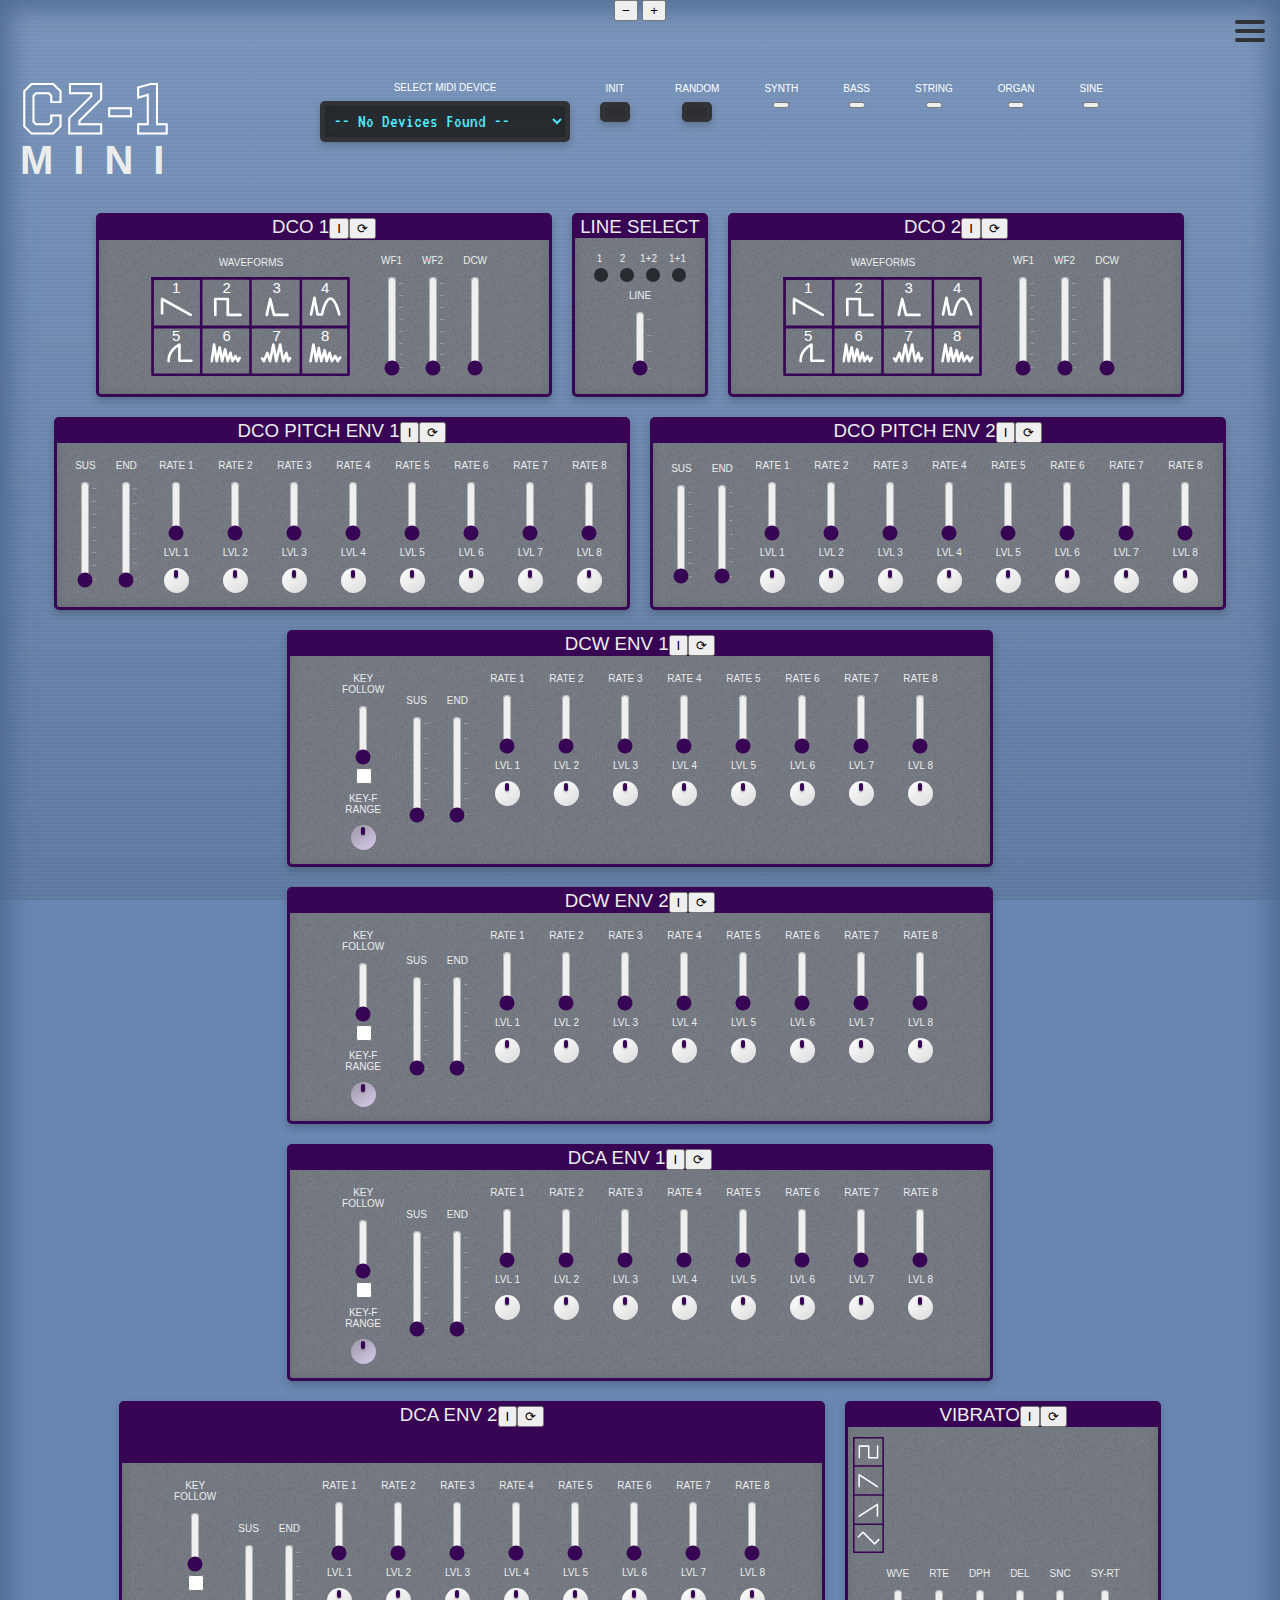
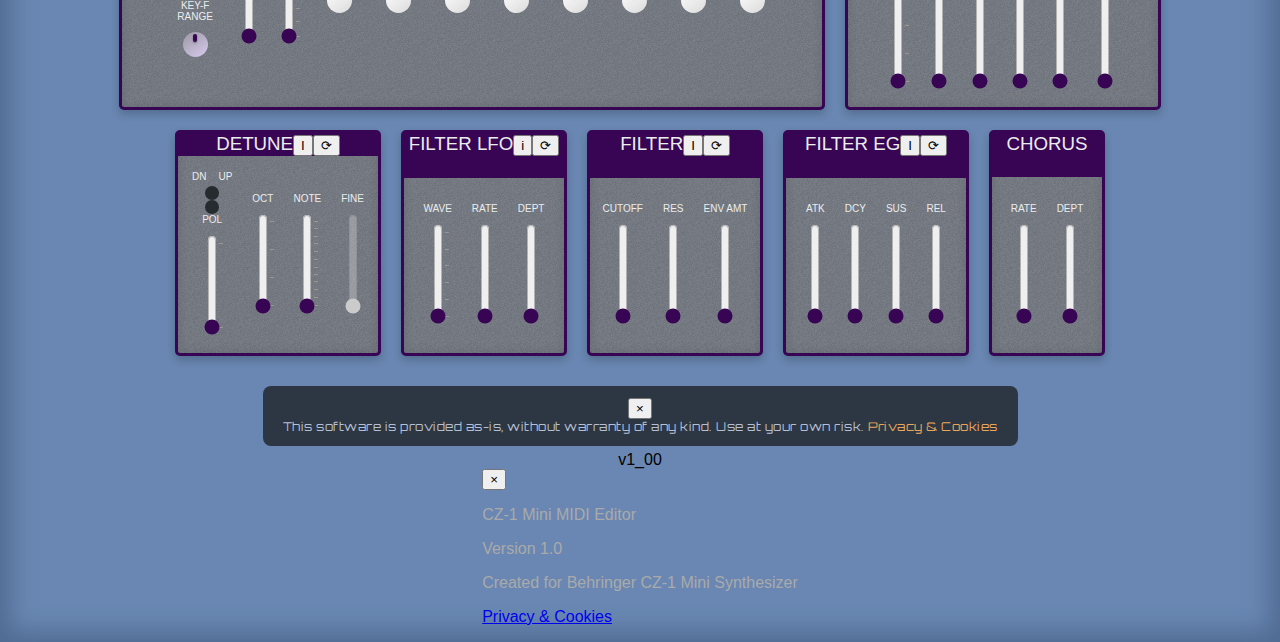
<file: index.html>
<!DOCTYPE html>
<html lang="en">
<head>
    <meta charset="UTF-8">
    <meta name="viewport" content="width=device-width, initial-scale=1.0">
    <title>CZ-1 Mini Editor</title>
    <meta name="description" content="A free online Behringer CZ-1 Mini MIDI Editor. Edit and save your patches with ease via MIDI CC control.">
 
    <link rel="stylesheet" href="style.css">
    <link rel="stylesheet" href="https://fonts.googleapis.com/css2?family=Orbitron&family=VT323&display=swap">
    <link rel="stylesheet" href="https://fonts.googleapis.com/css2?family=Libre+Franklin:ital,wght@0,100..900;1,100..900&family=Tourney:ital,wght@0,100..900;1,100..900&display=swap">
    
    <meta property="og:type" content="website">
    <meta property="og:title" content="CZ-1 Mini MIDI Editor">
    <meta property="og:description" content="Edit your Behringer CZ-1 Mini patches via MIDI in your browser.">

    <link rel="icon" type="image/x-icon" href="favicon/favicon.ico">
    <link rel="apple-touch-icon" href="favicon/apple-touch-icon.png">
    <link rel="icon" type="image/png" sizes="32x32" href="favicon/favicon-32x32.png">
    <link rel="icon" type="image/png" sizes="16x16" href="favicon/favicon-16x16.png">
    <link rel="manifest" href="favicon/site.webmanifest">

    <script src="script.js" defer></script>
</head>
<body>
    <div class="zoom-controls" id="zoom-controls">
        <button class="zoom-btn" id="zoom-out-btn" aria-label="Zoom out" title="Zoom Out">−</button>
        <button class="zoom-btn" id="zoom-in-btn" aria-label="Zoom in" title="Zoom In">+</button>
    </div>
    
    <div class="hamburger-menu" id="hamburger-menu">
        <div class="bar"></div>
        <div class="bar"></div>
        <div class="bar"></div>
    </div>
    
    <nav class="side-nav" id="side-nav">
        <a href="#" class="close-btn" id="close-btn">&times;</a>
        <a href="#" id="about-btn" class="HambText">CZ-1 MINI EDITOR</a>
        <img src="media/CZMini_cutout.svg" alt="CZ-1 Mini Synth Image" class="wavs-diagram">
        
        <div class="accordion-item">
            <button class="accordion-header">GUIDE</button>
            <div class="accordion-content">
                <p class="guideNote"><a class="guideNote" href="https://www.youtube.com/watch?v=BY4VxUiM_XU" target="_blank">- Video overview here -</a></p>
                <p class="guideNote">Connect your CZ-1 Mini via USB. Enable your browser for MIDI access (Safari not supported). If no midi-enable pop-up is present, click to the right of the URL bar and enable MIDI access.</p>
                <p class="guideNote">Your device should show up in the Select MIDI device screen.</p>
                <p class="guideNote">You can now use the sliders to edit your patch via MIDI CC.</p>
                <p class="guideNote">Still not working? Try closing and reopening your browser. Happy editing!</p>
                <!-- <p class="guideNote">Happy editing!</p> -->
            </div>
        </div>

        <div class="accordion-item">
            <button class="accordion-header">OTHER EDITORS</button>
            <div class="accordion-content">
                    <a class="linkText" href="https://www.behringer-jt4000m-editor.co.uk/">JT4000M MICRO EDITOR</a>
                    <a class="linkText" href="https://www.behringer-ub1-micro-editor.co.uk/">UB-1 MICRO EDITOR</a>
                    <!-- <a class="linkText" target="_blank" href="https://www.behringer-cz1-editor.co.uk/">CZ-1 MINI (coming soon)</a> -->
                    <a class="linkText" href="https://gary909.github.io/JT-Midi-Editor/">JT MINI</a>
                    <!-- <a class="linkText" href="javascript:void(0)">PRO VS MINI (coming soon)</a> -->
            </div>
        </div>

        <div class="accordion-item">
            <button class="accordion-header">DOWNLOAD</button>
            <div class="accordion-content">
                <a class="linkText" href="javascript:void(0)">COMING SOON</a>

            </div>
        </div>

        <div class="accordion-item">
            <button class="accordion-header">CZ-1 MINI MANUAL</button>
            <div class="accordion-content">
                <a class="linkText" target="_blank" href="https://cdn.mediavalet.com/aunsw/musictribe/wCFBVrCJH0ublXYlYcdJyw/5rRJUjIs5EO85S0pyYRQDw/Original/Manual_BE_0718-ACK_CZ-1-MINI_WW.pdf">LINK TO PDF MANUAL</a>
            </div>
        </div>

        <div class="nav-note">
            <p class="nav-note"><b>NOTE</b>: This is a community-created MIDI editor for the Behringer CZ-1 Mini. Use at your own risk. <a href="privacy.html">This software is provided as-is, without warranty of any kind.</a></p>
        </div>
    </nav>

    <div id="main-header">
        <div id="header-block">
            <h1>CZ-1</h1>
            <h2>MINI</h2>
        </div>
        
        <div id="midi-status">
            <label class="outerLabel" for="midi-output-select">SELECT MIDI DEVICE</label>
            <select id="midi-output-select">
                <option value="">-- No Devices Found --</option>
            </select>
            <span id="midi-device-status-text"></span>
        </div>

        <div id="patch-controls">
            <div class="patch-button-group">
                <label class="outerLabel" for="init-patch-button">INIT</label>
                <button title="initialize the basic patch" id="init-patch-button"></button>
            </div>
            <div class="patch-button-group">
                <label class="outerLabel" for="random-patch-button">RANDOM</label>
                <button title="create a random patch" id="random-patch-button"></button>
            </div>
            <div class="patch-button-group">
                <label class="outerLabel" for="preset-patch-button">SYNTH</label>
                <button title="load synth preset" id="preset-patch-button"></button>
            </div>
            <div class="patch-button-group">
                <label class="outerLabel" for="bass-patch-button">BASS</label>
                <button title="load bass preset" id="bass-patch-button"></button>
            </div>
            <div class="patch-button-group">
                <label class="outerLabel" for="string-patch-button">STRING</label>
                <button title="load string preset" id="string-patch-button"></button>
            </div>
            <div class="patch-button-group">
                <label class="outerLabel" for="organ-patch-button">ORGAN</label>
                <button title="load organ preset" id="organ-patch-button"></button>
            </div>
            <div class="patch-button-group">
                <label class="outerLabel" for="sine-patch-button">SINE</label>
                <button title="load sine preset" id="sine-patch-button"></button>
            </div>
        </div>
        <div id="preset-name-display"></div>

        <div id="header-spacer"></div>
    </div>
    <!-- *******************************Start of Controls Here*************************** -->
    <div id="controls">
        
        <!-- Lines SVG Left -->
        <div class="lines-graphic-left">
            <img src="media/cz_Lines_duo.svg" alt="Lines Diagram" class="lines-diagram-left">
        </div>

        <!-- DCO 1 -->
        <div class="control-box vertical-sliders noisy dco1-max-width">
            <h3 id="dco1-heading" title="The DCO (Digitally Controlled Oscillator): 
Is the primary source of sound generation for the CZ-1 MINI. 
While it technically outputs a basic sine wave, it can recall 
standard and coded waveforms from memory to serve as the 
foundation for a sound">DCO 1<button class="box-init-btn" data-box="dco1" title="Init DCO 1">I</button><button class="box-random-btn" data-box="dco1" title="Randomise DCO 1">&#x27F3;</button></h3>
            <div class="waveform-display">
                <span class="waveform-label">WAVEFORMS</span>
                <img src="media/waveforms.svg" alt="Waveforms" class="waveform-grid">
                <div class="waveform-indicators">
                    <div class="waveform-indicator wf-dco1" data-waveform="0"></div>
                    <div class="waveform-indicator wf-dco2" data-waveform="0"></div>
                </div>
            </div>
            <div class="parameter-row" title="Selects the waveforms used by the DCO">
                <label for="dco1-wf1">WF1</label>
                <input type="range" id="dco1-wf1" min="0" max="127" value="0" list="dco1-wf1-list">
                <datalist id="dco1-wf1-list">
                    <option value="0" label="Sawtooth"></option>
                    <option value="19" label="Square"></option>
                    <option value="37" label="Pulse"></option>
                    <option value="55" label="DoubleSine"></option>
                    <option value="73" label="Saw-Pulse"></option>
                    <option value="91" label="Resonance I"></option>
                    <option value="109" label="Resonance II"></option>
                    <option value="127" label="Resonance III"></option>
                </datalist>
            </div>
            <div class="parameter-row" title="Selects the waveforms used by the DCO">
                <label for="dco2-wf2">WF2</label>
                <input type="range" id="dco2-wf2" min="0" max="127" value="0" list="dco2-wf2-list">
                <datalist id="dco2-wf2-list">
                    <option value="0" label="Sawtooth"></option>
                    <option value="19" label="Square"></option>
                    <option value="37" label="Pulse"></option>
                    <option value="55" label="DoubleSine"></option>
                    <option value="73" label="Saw-Pulse"></option>
                    <option value="91" label="Resonance I"></option>
                    <option value="109" label="Resonance II"></option>
                    <option value="127" label="Resonance III"></option>
                </datalist>
            </div>
            <div class="parameter-row" title="Adjusts the harmonic content 
produced by the DCO waveshape">
                <label for="dco1-dcw">DCW</label>
                <input type="range" id="dco1-dcw" min="0" max="127" value="0">
            </div>
        </div>

        <!-- LINE SELECT -->
        <div class="control-box vertical-sliders noisy">
            <h3 title="This is where you choose which DCO to use:
Line 1: DCO 1 active
Line 2: DCO 2 active
Line 1+2: both DCOs active (Detune available)
Line 1+1: DCO 1 is doubled (Detune available)">LINE SELECT</h3>
            <div class="parameter-row">
                <div class="circle-labels">
                    <span>1</span>
                    <span>2</span>
                    <span>1+2</span>
                    <span>1+1</span>
                </div>
                <div class="line-indicator-circles">
                    <div class="circle" data-value="0"></div>
                    <div class="circle" data-value="42"></div>
                    <div class="circle" data-value="85"></div>
                    <div class="circle" data-value="127"></div>
                </div>
                <label for="line-select">LINE</label>
                <input type="range" id="line-select" min="0" max="127" value="0" list="line-select-list" title="This is where you choose which DCO to use:
Line 1: DCO 1 active
Line 2: DCO 2 active
Line 1+2: both DCOs active (Detune available)
Line 1+1: DCO 1 is doubled (Detune available)">
                <datalist id="line-select-list">
                    <option value="0" label="1">"1"</option>
                    <option value="43" label="2">2</option>
                    <option value="85" label="1+2">1+2</option>
                    <option value="127" label="1+1">1+1</option>
                </datalist>
            </div>
        </div>

        <!-- PITCH LEVEL -->
        <!-- <div class="control-box vertical-sliders noisy">
            <h3>PITCH LEVEL</h3>
            <div class="parameter-row" title="Pitch End Point">
                <label for="pitch-end-point">END</label>
                <input type="range" id="pitch-end-point" min="0" max="127" value="0" list="pitch-end-point-list">
                <datalist id="pitch-end-point-list">
                    <option value="0" label="2"></option>
                    <option value="22" label="3"></option>
                    <option value="43" label="4"></option>
                    <option value="64" label="5"></option>
                    <option value="85" label="6"></option>
                    <option value="106" label="7"></option>
                    <option value="127" label="8"></option>
                </datalist>
            </div>
        </div> -->

        <!-- DCO 2 -->
        <div class="control-box vertical-sliders noisy dco2-max-width">
            <h3 id="dco2-heading" title="DCO 2: 
DCO 2 has a ring mod and noise available (but not 
via this editor as the midi info is not supplied 
by Behringer): To use it, on the synth, click 'DCO 2', 
scroll to 'MOD'  and choose between 'off', 'ring' 
or 'noise'">DCO 2<button class="box-init-btn" data-box="dco2" title="Init DCO 2">I</button><button class="box-random-btn" data-box="dco2" title="Randomise DCO 2">&#x27F3;</button></h3>
            <div class="waveform-display">
                <span class="waveform-label">WAVEFORMS</span>
                <img src="media/waveforms.svg" alt="Waveforms" class="waveform-grid">
                <div class="waveform-indicators">
                    <div class="waveform-indicator wf-dco3" data-waveform="0"></div>
                    <div class="waveform-indicator wf-dco4" data-waveform="0"></div>
                </div>
            </div>
            <div class="parameter-row" title="Selects the waveforms used by the DCO">
                <label for="dco1-wf1-lineoffset">WF1</label>
                <input type="range" id="dco1-wf1-lineoffset" min="0" max="127" value="0" list="dco1-wf1-lineoffset-list">
                <datalist id="dco1-wf1-lineoffset-list">
                    <option value="0" label="Sawtooth"></option>
                    <option value="19" label="Square"></option>
                    <option value="37" label="Pulse"></option>
                    <option value="55" label="DoubleSine"></option>
                    <option value="73" label="Saw-Pulse"></option>
                    <option value="91" label="Resonance I"></option>
                    <option value="109" label="Resonance II"></option>
                    <option value="127" label="Resonance III"></option>
                </datalist>
            </div>
            <div class="parameter-row" title="Selects the waveforms used by the DCO">
                <label for="dco1-wf2-lineoffset">WF2</label>
                <input type="range" id="dco1-wf2-lineoffset" min="0" max="127" value="0" list="dco1-wf2-lineoffset-list">
                <datalist id="dco1-wf2-lineoffset-list">
                    <option value="0" label="Sawtooth"></option>
                    <option value="19" label="Square"></option>
                    <option value="37" label="Pulse"></option>
                    <option value="55" label="DoubleSine"></option>
                    <option value="73" label="Saw-Pulse"></option>
                    <option value="91" label="Resonance I"></option>
                    <option value="109" label="Resonance II"></option>
                    <option value="127" label="Resonance III"></option>
                </datalist>
            </div>
            <div class="parameter-row" title="Adjusts the harmonic content 
produced by the DCO waveshape">
                <label for="dco1-dcw-lineoffset">DCW</label>
                <input type="range" id="dco1-dcw-lineoffset" min="0" max="127" value="0">
            </div>
        </div>

        <!-- Lines SVG Right -->
        <div class="lines-graphic-right">
            <img src="media/cz_Lines_duo.svg" alt="Lines Diagram" class="lines-diagram-right">
        </div>
        
        <!-- PITCH RATE -->
        <div class="control-box vertical-sliders noisy pitch-rate-small">
            <h3 id="pitch-env1-heading" title="DCO (Pitch): 
Affects the pitch of the note. A value of 0 is 
the stable original pitch, while higher values 
cause the note to glide to progressively higher 
pitches. A maximum value of 99 provides a 
6-octave modulation range.">DCO PITCH ENV 1<button class="box-init-btn" data-box="pitch-env1" title="Init DCO Pitch Env 1">I</button><button class="box-random-btn" data-box="pitch-env1" title="Randomise DCO Pitch Env 1">&#x27F3;</button></h3>
            <div class="parameter-row" title="DCO Pitch Sustain Point:
Sets the sustain point 
of the envelope.">
                <label for="pitch-sustain-point">SUS</label>
                <input type="range" id="pitch-sustain-point" min="0" max="127" value="0" list="pitch-sustain-point-list">
                <datalist id="pitch-sustain-point-list">
                    <option value="0" label="0"></option>
                    <option value="19" label="1"></option>
                    <option value="37" label="2"></option>
                    <option value="55" label="3"></option>
                    <option value="73" label="4"></option>
                    <option value="91" label="5"></option>
                    <option value="109" label="6"></option>
                    <option value="127" label="7"></option>
                </datalist>
            </div>
                        <div class="parameter-row" title="DCO Pitch End Point:
Sets the end or release stage 
of the envelope (determining 
the final behavior of the sound 
after the key is released)">
                <label for="pitch-end-point">END</label>
                <input type="range" id="pitch-end-point" min="0" max="127" value="0" list="pitch-end-point-list">
                <datalist id="pitch-end-point-list">
                    <option value="0" label="2"></option>
                    <option value="22" label="3"></option>
                    <option value="43" label="4"></option>
                    <option value="64" label="5"></option>
                    <option value="85" label="6"></option>
                    <option value="106" label="7"></option>
                    <option value="127" label="8"></option>
                </datalist>
            </div>
            <div class="parameter-column">
                <div class="parameter-row" title="Pitch Rate 1:
Determines the transition speed (slope) between one stage 
and the next in the envelope. A higher value results in a
faster transition, while a lower value creates a slower, 
more gradual change in pitch.">
                    <label for="pitch-rate-1">RATE 1<span class="pitch1-sustain-indicator" data-rate="1"></span></label>
                    <input type="range" id="pitch-rate-1" min="0" max="127" value="0" class="pitch-rate-slider">
                </div>
                <div class="parameter-row pot-control" title="Pitch Level 1:
The Pitch Level (LV) applied to the DCO determines the destination frequency 
for an envelope stage, where a value of 0 maintains the note's original stable 
pitch while higher values (up to 99) glide the pitch upward within a 6-octave 
modulation range">
                    <label for="pitch-level-1">LVL 1</label>
                    <div class="pot-wrapper">
                        <input type="range" id="pitch-level-1" min="0" max="127" value="0" class="pitch-rate-slider">
                        <div class="pot-knob">
                            <div class="pot-indicator"></div>
                        </div>
                        <!-- <div class="pot-value">0</div> -->
                    </div>
                </div>
            </div>
            <div class="parameter-column">
                <div class="parameter-row" title="Pitch Rate 2:
Determines the transition speed (slope) between one stage 
and the next in the envelope. A higher value results in a
faster transition, while a lower value creates a slower, 
more gradual change in pitch.">
                    <label for="pitch-rate-2">RATE 2<span class="pitch1-sustain-indicator" data-rate="2"></span><span class="pitch1-end-indicator" data-rate="2"></span></label>
                    <input type="range" id="pitch-rate-2" min="0" max="127" value="0" class="pitch-rate-slider">
                </div>
                <div class="parameter-row pot-control" title="Pitch Level 2:
The Pitch Level (LV) applied to the DCO determines the destination frequency 
for an envelope stage, where a value of 0 maintains the note's original stable 
pitch while higher values (up to 99) glide the pitch upward within a 6-octave 
modulation range">
                    <label for="pitch-level-2">LVL 2</label>
                    <div class="pot-wrapper">
                        <input type="range" id="pitch-level-2" min="0" max="127" value="0" class="pitch-rate-slider">
                        <div class="pot-knob">
                            <div class="pot-indicator"></div>
                        </div>
                        <!-- <div class="pot-value">0</div> -->
                    </div>
                </div>
            </div>
            <div class="parameter-column">
                <div class="parameter-row" title="Pitch Rate 3:
Determines the transition speed (slope) between one stage 
and the next in the envelope. A higher value results in a
faster transition, while a lower value creates a slower, 
more gradual change in pitch.">
                    <label for="pitch-rate-3">RATE 3<span class="pitch1-sustain-indicator" data-rate="3"></span><span class="pitch1-end-indicator" data-rate="3"></span></label>
                    <input type="range" id="pitch-rate-3" min="0" max="127" value="0" class="pitch-rate-slider">
                </div>
                <div class="parameter-row pot-control" title="Pitch Level 3:
The Pitch Level (LV) applied to the DCO determines the destination frequency 
for an envelope stage, where a value of 0 maintains the note's original stable 
pitch while higher values (up to 99) glide the pitch upward within a 6-octave 
modulation range">
                    <label for="pitch-level-3">LVL 3</label>
                    <div class="pot-wrapper">
                        <input type="range" id="pitch-level-3" min="0" max="127" value="0" class="pitch-rate-slider">
                        <div class="pot-knob">
                            <div class="pot-indicator"></div>
                        </div>
                        <!-- <div class="pot-value">0</div> -->
                    </div>
                </div>
            </div>
            <div class="parameter-column">
                <div class="parameter-row" title="Pitch Rate 4:
Determines the transition speed (slope) between one stage 
and the next in the envelope. A higher value results in a
faster transition, while a lower value creates a slower, 
more gradual change in pitch.">
                    <label for="pitch-rate-4">RATE 4<span class="pitch1-sustain-indicator" data-rate="4"></span><span class="pitch1-end-indicator" data-rate="4"></span></label>
                    <input type="range" id="pitch-rate-4" min="0" max="127" value="0" class="pitch-rate-slider">
                </div>
                <div class="parameter-row pot-control" title="Pitch Level 4:
The Pitch Level (LV) applied to the DCO determines the destination frequency 
for an envelope stage, where a value of 0 maintains the note's original stable 
pitch while higher values (up to 99) glide the pitch upward within a 6-octave 
modulation range">
                    <label for="pitch-level-4">LVL 4</label>
                    <div class="pot-wrapper">
                        <input type="range" id="pitch-level-4" min="0" max="127" value="0" class="pitch-rate-slider">
                        <div class="pot-knob">
                            <div class="pot-indicator"></div>
                        </div>
                        <!-- <div class="pot-value">0</div> -->
                    </div>
                </div>
            </div>
            <div class="parameter-column">
                <div class="parameter-row" title="Pitch Rate 5:
Determines the transition speed (slope) between one stage 
and the next in the envelope. A higher value results in a
faster transition, while a lower value creates a slower, 
more gradual change in pitch.">
                    <label for="pitch-rate-5">RATE 5<span class="pitch1-sustain-indicator" data-rate="5"></span><span class="pitch1-end-indicator" data-rate="5"></span></label>
                    <input type="range" id="pitch-rate-5" min="0" max="127" value="0" class="pitch-rate-slider">
                </div>
                <div class="parameter-row pot-control" title="Pitch Level 5:
The Pitch Level (LV) applied to the DCO determines the destination frequency 
for an envelope stage, where a value of 0 maintains the note's original stable 
pitch while higher values (up to 99) glide the pitch upward within a 6-octave 
modulation range">
                    <label for="pitch-level-5">LVL 5</label>
                    <div class="pot-wrapper">
                        <input type="range" id="pitch-level-5" min="0" max="127" value="0" class="pitch-rate-slider">
                        <div class="pot-knob">
                            <div class="pot-indicator"></div>
                        </div>
                        <!-- <div class="pot-value">0</div> -->
                    </div>
                </div>
            </div>
            <div class="parameter-column">
                <div class="parameter-row" title="Pitch Rate 6:
Determines the transition speed (slope) between one stage 
and the next in the envelope. A higher value results in a
faster transition, while a lower value creates a slower, 
more gradual change in pitch.">
                    <label for="pitch-rate-6">RATE 6<span class="pitch1-sustain-indicator" data-rate="6"></span><span class="pitch1-end-indicator" data-rate="6"></span></label>
                    <input type="range" id="pitch-rate-6" min="0" max="127" value="0" class="pitch-rate-slider">
                </div>
                <div class="parameter-row pot-control" title="Pitch Level 6:
The Pitch Level (LV) applied to the DCO determines the destination frequency 
for an envelope stage, where a value of 0 maintains the note's original stable 
pitch while higher values (up to 99) glide the pitch upward within a 6-octave 
modulation range">
                    <label for="pitch-level-6">LVL 6</label>
                    <div class="pot-wrapper">
                        <input type="range" id="pitch-level-6" min="0" max="127" value="0" class="pitch-rate-slider">
                        <div class="pot-knob">
                            <div class="pot-indicator"></div>
                        </div>
                        <!-- <div class="pot-value">0</div> -->
                    </div>
                </div>
            </div>
            <div class="parameter-column">
                <div class="parameter-row" title="Pitch Rate 7:
Determines the transition speed (slope) between one stage 
and the next in the envelope. A higher value results in a
faster transition, while a lower value creates a slower, 
more gradual change in pitch.">
                    <label for="pitch-rate-7">RATE 7<span class="pitch1-sustain-indicator" data-rate="7"></span><span class="pitch1-end-indicator" data-rate="7"></span></label>
                    <input type="range" id="pitch-rate-7" min="0" max="127" value="0" class="pitch-rate-slider">
                </div>
                <div class="parameter-row pot-control" title="Pitch Level 7:
The Pitch Level (LV) applied to the DCO determines the destination frequency 
for an envelope stage, where a value of 0 maintains the note's original stable 
pitch while higher values (up to 99) glide the pitch upward within a 6-octave 
modulation range">
                    <label for="pitch-level-7">LVL 7</label>
                    <div class="pot-wrapper">
                        <input type="range" id="pitch-level-7" min="0" max="127" value="0" class="pitch-rate-slider">
                        <div class="pot-knob">
                            <div class="pot-indicator"></div>
                        </div>
                        <!-- <div class="pot-value">0</div> -->
                    </div>
                </div>
            </div>
            <div class="parameter-column">
                <div class="parameter-row" title="Pitch Rate 8:
Determines the transition speed (slope) between one stage 
and the next in the envelope. A higher value results in a
faster transition, while a lower value creates a slower, 
more gradual change in pitch.">
                    <label for="pitch-rate-8">RATE 8<span class="pitch1-end-indicator" data-rate="8"></span></label>
                    <input type="range" id="pitch-rate-8" min="0" max="127" value="0" class="pitch-rate-slider">
                </div>
                <div class="parameter-row pot-control" title="Pitch Level 8:
The Pitch Level (LV) applied to the DCO determines the destination frequency 
for an envelope stage, where a value of 0 maintains the note's original stable 
pitch while higher values (up to 99) glide the pitch upward within a 6-octave 
modulation range">
                    <label for="pitch-level-8">LVL 8</label>
                    <div class="pot-wrapper">
                        <input type="range" id="pitch-level-8" min="0" max="127" value="0" class="pitch-rate-slider">
                        <div class="pot-knob">
                            <div class="pot-indicator"></div>
                        </div>
                        <!-- <div class="pot-value">0</div> -->
                    </div>
                </div>
            </div>
        </div>

        <!-- PITCH ENV 2 -->
        <div class="control-box vertical-sliders noisy pitch-rate-small">
            <h3 id="pitch-env2-heading" title="DCO (Pitch): 
Affects the pitch of the note. A value of 0 
is the stable original pitch, while higher 
values cause the note to glide to 
progressively higher pitches. A maximum 
value of 99 provides a 6-octave 
modulation range.">DCO PITCH ENV 2<button class="box-init-btn" data-box="pitch-env2" title="Init Pitch Env 2">I</button><button class="box-random-btn" data-box="pitch-env2" title="Randomise Pitch Env 2">&#x27F3;</button></h3>
            <div class="parameter-row" title="DCO Pitch Sustain Point:
Sets the sustain point
 of the envelope.">
                <label for="pitch2-sustain-point">SUS</label>
                <input type="range" id="pitch2-sustain-point" min="0" max="127" value="0" list="pitch2-sustain-point-list">
                <datalist id="pitch2-sustain-point-list">
                    <option value="0" label="0"></option>
                    <option value="19" label="1"></option>
                    <option value="37" label="2"></option>
                    <option value="55" label="3"></option>
                    <option value="73" label="4"></option>
                    <option value="91" label="5"></option>
                    <option value="109" label="6"></option>
                    <option value="127" label="7"></option>
                </datalist>
            </div>
            <div class="parameter-row" title="DCO Pitch End Point:
Sets the end or release stage
of the envelope (determining 
the final behavior of the sound 
after the key is released)">
                <label for="pitch2-end-point">END</label>
                <input type="range" id="pitch2-end-point" min="0" max="127" value="0" list="pitch2-end-point-list">
                <datalist id="pitch2-end-point-list">
                    <option value="0" label="2"></option>
                    <option value="22" label="3"></option>
                    <option value="43" label="4"></option>
                    <option value="64" label="5"></option>
                    <option value="85" label="6"></option>
                    <option value="106" label="7"></option>
                    <option value="127" label="8"></option>
                </datalist>
            </div>
            <div class="parameter-column">
                <div class="parameter-row" title="Pitch 2 Rate 1:
Determines the transition speed (slope) between one stage 
and the next in the envelope. A higher value results in a
faster transition, while a lower value creates a slower, 
more gradual change in pitch.">
                    <label for="pitch2-rate-1">RATE 1<span class="pitch2-sustain-indicator" data-rate="1"></span></label>
                    <input type="range" id="pitch2-rate-1" min="0" max="127" value="0" class="pitch-rate-slider">
                </div>
                <div class="parameter-row pot-control" title="Pitch 2 Level 1:
The Pitch Level (LV) applied to the DCO determines the destination frequency 
for an envelope stage, where a value of 0 maintains the note's original stable 
pitch while higher values (up to 99) glide the pitch upward within a 6-octave 
modulation range">
                    <label for="pitch2-level-1">LVL 1</label>
                    <div class="pot-wrapper">
                        <input type="range" id="pitch2-level-1" min="0" max="127" value="0" class="pitch-rate-slider">
                        <div class="pot-knob">
                            <div class="pot-indicator"></div>
                        </div>
                    </div>
                </div>
            </div>
            <div class="parameter-column">
                <div class="parameter-row" title="Pitch 2 Rate 2:
Determines the transition speed (slope) between one stage 
and the next in the envelope. A higher value results in a
faster transition, while a lower value creates a slower, 
more gradual change in pitch.">
                    <label for="pitch2-rate-2">RATE 2<span class="pitch2-sustain-indicator" data-rate="2"></span><span class="pitch2-end-indicator" data-rate="2"></span></label>
                    <input type="range" id="pitch2-rate-2" min="0" max="127" value="0" class="pitch-rate-slider">
                </div>
                <div class="parameter-row pot-control" title="Pitch 2 Level 2:
The Pitch Level (LV) applied to the DCO determines the destination frequency 
for an envelope stage, where a value of 0 maintains the note's original stable 
pitch while higher values (up to 99) glide the pitch upward within a 6-octave 
modulation range">
                    <label for="pitch2-level-2">LVL 2</label>
                        <div class="pot-wrapper">
                            <input type="range" id="pitch2-level-2" min="0" max="127" value="0" class="pitch-rate-slider">
                            <div class="pot-knob">
                                <div class="pot-indicator"></div>
                            </div>
                    </div>
                </div>
            </div>
            <div class="parameter-column">
                <div class="parameter-row" title="Pitch 2 Rate 3:
Determines the transition speed (slope) between one stage 
and the next in the envelope. A higher value results in a
faster transition, while a lower value creates a slower, 
more gradual change in pitch.">
                    <label for="pitch2-rate-3">RATE 3<span class="pitch2-sustain-indicator" data-rate="3"></span><span class="pitch2-end-indicator" data-rate="3"></span></label>
                    <input type="range" id="pitch2-rate-3" min="0" max="127" value="0" class="pitch-rate-slider">
                </div>
                <div class="parameter-row pot-control" title="Pitch 2 Level 3:
The Pitch Level (LV) applied to the DCO determines the destination frequency 
for an envelope stage, where a value of 0 maintains the note's original stable 
pitch while higher values (up to 99) glide the pitch upward within a 6-octave 
modulation range">
                    <label for="pitch2-level-3">LVL 3</label>
                    <div class="pot-wrapper">
                        <input type="range" id="pitch2-level-3" min="0" max="127" value="0" class="pitch-rate-slider">
                        <div class="pot-knob">
                            <div class="pot-indicator"></div>
                        </div>
                    </div>
                </div>
            </div>
            <div class="parameter-column">
                <div class="parameter-row" title="Pitch 2 Rate 4:
Determines the transition speed (slope) between one stage 
and the next in the envelope. A higher value results in a
faster transition, while a lower value creates a slower, 
more gradual change in pitch.">
                    <label for="pitch2-rate-4">RATE 4<span class="pitch2-sustain-indicator" data-rate="4"></span><span class="pitch2-end-indicator" data-rate="4"></span></label>
                    <input type="range" id="pitch2-rate-4" min="0" max="127" value="0" class="pitch-rate-slider">
                </div>
                <div class="parameter-row pot-control" title="Pitch 2 Level 4:
The Pitch Level (LV) applied to the DCO determines the destination frequency 
for an envelope stage, where a value of 0 maintains the note's original stable 
pitch while higher values (up to 99) glide the pitch upward within a 6-octave 
modulation range">
                    <label for="pitch2-level-4">LVL 4</label>
                    <div class="pot-wrapper">
                        <input type="range" id="pitch2-level-4" min="0" max="127" value="0" class="pitch-rate-slider">
                        <div class="pot-knob">
                            <div class="pot-indicator"></div>
                        </div>
                    </div>
                </div>
            </div>
            <div class="parameter-column">
                <div class="parameter-row" title="Pitch 2 Rate 5:
Determines the transition speed (slope) between one stage 
and the next in the envelope. A higher value results in a
faster transition, while a lower value creates a slower, 
more gradual change in pitch.">
                    <label for="pitch2-rate-5">RATE 5<span class="pitch2-sustain-indicator" data-rate="5"></span><span class="pitch2-end-indicator" data-rate="5"></span></label>
                    <input type="range" id="pitch2-rate-5" min="0" max="127" value="0" class="pitch-rate-slider">
                </div>
                <div class="parameter-row pot-control" title="Pitch 2 Level 5:
The Pitch Level (LV) applied to the DCO determines the destination frequency 
for an envelope stage, where a value of 0 maintains the note's original stable 
pitch while higher values (up to 99) glide the pitch upward within a 6-octave 
modulation range">
                    <label for="pitch2-level-5">LVL 5</label>
                    <div class="pot-wrapper">
                        <input type="range" id="pitch2-level-5" min="0" max="127" value="0" class="pitch-rate-slider">
                        <div class="pot-knob">
                            <div class="pot-indicator"></div>
                        </div>
                    </div>
                </div>
            </div>
            <div class="parameter-column">
                <div class="parameter-row" title="Pitch 2 Rate 6:
Determines the transition speed (slope) between one stage 
and the next in the envelope. A higher value results in a
faster transition, while a lower value creates a slower, 
more gradual change in pitch.">
                    <label for="pitch2-rate-6">RATE 6<span class="pitch2-sustain-indicator" data-rate="6"></span><span class="pitch2-end-indicator" data-rate="6"></span></label>
                    <input type="range" id="pitch2-rate-6" min="0" max="127" value="0" class="pitch-rate-slider">
                </div>
                <div class="parameter-row pot-control" title="Pitch 2 Level 6:
The Pitch Level (LV) applied to the DCO determines the destination frequency 
for an envelope stage, where a value of 0 maintains the note's original stable 
pitch while higher values (up to 99) glide the pitch upward within a 6-octave 
modulation range">
                    <label for="pitch2-level-6">LVL 6</label>
                    <div class="pot-wrapper">
                        <input type="range" id="pitch2-level-6" min="0" max="127" value="0" class="pitch-rate-slider">
                        <div class="pot-knob">
                            <div class="pot-indicator"></div>
                        </div>
                    </div>
                </div>
            </div>
            <div class="parameter-column">
                <div class="parameter-row" title="Pitch 2 Rate 7:
Determines the transition speed (slope) between one stage 
and the next in the envelope. A higher value results in a
faster transition, while a lower value creates a slower, 
more gradual change in pitch.">
                    <label for="pitch2-rate-7">RATE 7<span class="pitch2-sustain-indicator" data-rate="7"></span><span class="pitch2-end-indicator" data-rate="7"></span></label>
                    <input type="range" id="pitch2-rate-7" min="0" max="127" value="0" class="pitch-rate-slider">
                </div>
                <div class="parameter-row pot-control" title="Pitch 2 Level 7:
The Pitch Level (LV) applied to the DCO determines the destination frequency 
for an envelope stage, where a value of 0 maintains the note's original stable 
pitch while higher values (up to 99) glide the pitch upward within a 6-octave 
modulation range">
                    <label for="pitch2-level-7">LVL 7</label>
                    <div class="pot-wrapper">
                        <input type="range" id="pitch2-level-7" min="0" max="127" value="0" class="pitch-rate-slider">
                        <div class="pot-knob">
                            <div class="pot-indicator"></div>
                        </div>
                    </div>
                </div>
            </div>
            <div class="parameter-column">
                <div class="parameter-row" title="Pitch 2 Rate 8:
Determines the transition speed (slope) between one stage 
and the next in the envelope. A higher value results in a
faster transition, while a lower value creates a slower, 
more gradual change in pitch.">
                    <label for="pitch2-rate-8">RATE 8<span class="pitch2-end-indicator" data-rate="8"></span></label>
                    <input type="range" id="pitch2-rate-8" min="0" max="127" value="0" class="pitch-rate-slider">
                </div>
                <div class="parameter-row pot-control" title="Pitch 2 Level 8:
The Pitch Level (LV) applied to the DCO determines the destination frequency 
for an envelope stage, where a value of 0 maintains the note's original stable 
pitch while higher values (up to 99) glide the pitch upward within a 6-octave 
modulation range">
                    <label for="pitch2-level-8">LVL 8</label>
                    <div class="pot-wrapper">
                        <input type="range" id="pitch2-level-8" min="0" max="127" value="0" class="pitch-rate-slider">
                        <div class="pot-knob">
                            <div class="pot-indicator"></div>
                        </div>
                    </div>
                </div>
            </div>
        </div>

        <!-- DCW ENV 1 -->
        <div class="control-box vertical-sliders noisy dcw-rate-small">
            <h3 id="dcw-env1-heading" title="DCW (Timbre): 
The DCW (Digitally Controlled Wave) envelope is an independent 
8-stage generator used to sculpt a sound's timbre or tone over time. 
It performs a role similar to a Voltage Controlled Filter (VCF) on a
 traditional analog synthesizer, but instead of using a variable 
 cutoff frequency to attenuate frequencies, it uses Phase Distortion 
 to gradually introduce harmonics. 0 results in a basic sine wave, 
 while 99 outputs a fully distorted waveshape matching the one selected 
for the DCO (e.g. a sawtooth wave)">DCW ENV 1<button class="box-init-btn" data-box="dcw-env1" title="Init DCW Env 1">I</button><button class="box-random-btn" data-box="dcw-env1" title="Randomise DCW Env 1">&#x27F3;</button></h3>
            <div class="parameter-column moved-params-pot-group">
                <div class="parameter-row keyfollow-btn-control" title="KFO (Key Follow): 
When turned on, playing higher notes causes 
the waveform to progressively shift closer 
to a sine wave, effectively making the sound 
'darker' or less harmonically complex in 
higher registers">
                    <label for="kf-check-dco1-dcw-keyfollow">KEY<br>FOLLOW</label>
                    <input type="range" id="dco1-dcw-keyfollow" min="0" max="127" value="0" class="dcw-rate-slider keyfollow-hidden-input">
                    <input type="checkbox" id="kf-check-dco1-dcw-keyfollow" class="keyfollow-checkbox" data-input="dco1-dcw-keyfollow">
                </div>
                <div class="parameter-row pot-control" title="KFR (Key Follow Range): 
This determines the intensity of the effect. 
Higher range values lead to more significant 
changes in timbre as you play higher notes on 
the keyboard">
                    <label for="dco1-dcw-keyfollow-range">KEY-F<br>RANGE</label>
                    <div class="pot-wrapper">
                        <input type="range" id="dco1-dcw-keyfollow-range" min="0" max="127" value="0" class="dcw-rate-slider">
                        <div class="pot-knob">
                            <div class="pot-indicator"></div>
                        </div>
                    </div>
                </div>
            </div>
                        <div class="parameter-row" title="DCW Sustain Point:
Sets the sustain point 
of the envelope.">
                <label for="dcw-sustain-point">SUS</label>
                <input type="range" id="dcw-sustain-point" min="0" max="127" value="0" list="dcw-sustain-point-list">
                <datalist id="dcw-sustain-point-list">
                    <option value="0" label="0"></option>
                    <option value="21" label="1"></option>
                    <option value="43" label="2"></option>
                    <option value="64" label="3"></option>
                    <option value="85" label="4"></option>
                    <option value="106" label="5"></option>
                    <option value="127" label="6"></option>
                </datalist>
            </div>
            <div class="parameter-row" title="DCW End Point:
Sets the end or release stage 
of the envelope (determining 
the final behavior of the sound 
after the key is released)">
                <label for="dcw-end-point">END</label>
                <input type="range" id="dcw-end-point" min="0" max="127" value="0" list="dcw-end-point-list">
                <datalist id="dcw-end-point-list">
                    <!-- <option value="0" label="0"></option>
                    <option value="16" label="1"></option>
                    <option value="32" label="2"></option>
                    <option value="48" label="3"></option>
                    <option value="64" label="4"></option>
                    <option value="80" label="5"></option>
                    <option value="96" label="6"></option>
                    <option value="112" label="7"></option>
                    <option value="127" label="8"></option> -->
                    <option value="0" label="2"></option>
                    <option value="22" label="3"></option>
                    <option value="43" label="4"></option>
                    <option value="64" label="5"></option>
                    <option value="85" label="6"></option>
                    <option value="106" label="7"></option>
                    <option value="127" label="8"></option>
                </datalist>
            </div>
            <div class="parameter-column">
                <div class="parameter-row" title="DCW Rate 1:
Determines the transition speed (slope) between one stage 
and the next in the envelope. A higher value results in a
faster transition, while a lower value creates a slower, 
more gradual change in pitch.">
                    <label for="dcw-rate-1">RATE 1<span class="dcw1-sustain-indicator" data-rate="1"></span></label>
                    <input type="range" id="dcw-rate-1" min="0" max="127" value="0" class="dcw-rate-slider">
                </div>
                <div class="parameter-row pot-control" title="DCW LEVEL 1:
The DCW Level (LV) determines the amount of Phase Distortion applied to the 
oscillator's waveshape, effectively functioning as a timbre control by gradually 
introducing harmonics. An LV setting of 0 outputs a basic sine wave (the 
fundamental frequency without harmonics), while a maximum setting of 99 transforms 
the wave into the fully distorted waveshape selected in the DCO section, such as a 
sawtooth wave. Intermediate values transition the sound through different shapes, 
such as a triangle wave in the middle position, where higher levels result in a 
perceptively brighter timbre and lower levels create a darker one">
                    <label for="dcw-level-1">LVL 1</label>
                    <div class="pot-wrapper">
                        <input type="range" id="dcw-level-1" min="0" max="127" value="0" class="dcw-rate-slider">
                        <div class="pot-knob">
                            <div class="pot-indicator"></div>
                        </div>
                        <!-- <div class="pot-value">0</div> -->
                    </div>
                </div>
            </div>
            <div class="parameter-column">
                <div class="parameter-row" title="DCW Rate 2:
Determines the transition speed (slope) between one stage 
and the next in the envelope. A higher value results in a
faster transition, while a lower value creates a slower, 
more gradual change in pitch.">
                    <label for="dcw-rate-2">RATE 2<span class="dcw1-sustain-indicator" data-rate="2"></span><span class="dcw1-end-indicator" data-rate="2"></span></label>
                    <input type="range" id="dcw-rate-2" min="0" max="127" value="0" class="dcw-rate-slider">
                </div>
                <div class="parameter-row pot-control" title="DCW LEVEL 2:
The DCW Level (LV) determines the amount of Phase Distortion applied to the 
oscillator's waveshape, effectively functioning as a timbre control by gradually 
introducing harmonics. An LV setting of 0 outputs a basic sine wave (the 
fundamental frequency without harmonics), while a maximum setting of 99 transforms 
the wave into the fully distorted waveshape selected in the DCO section, such as a 
sawtooth wave. Intermediate values transition the sound through different shapes, 
such as a triangle wave in the middle position, where higher levels result in a 
perceptively brighter timbre and lower levels create a darker one">
                    <label for="dcw-level-2">LVL 2</label>
                    <div class="pot-wrapper">
                        <input type="range" id="dcw-level-2" min="0" max="127" value="0" class="dcw-rate-slider">
                        <div class="pot-knob">
                            <div class="pot-indicator"></div>
                        </div>
                        <!-- <div class="pot-value">0</div> -->
                    </div>
                </div>
            </div>
            <div class="parameter-column">
                <div class="parameter-row" title="DCW Rate 3:
Determines the transition speed (slope) between one stage 
and the next in the envelope. A higher value results in a
faster transition, while a lower value creates a slower, 
more gradual change in pitch.">
                    <label for="dcw-rate-3">RATE 3<span class="dcw1-sustain-indicator" data-rate="3"></span><span class="dcw1-end-indicator" data-rate="3"></span></label>
                    <input type="range" id="dcw-rate-3" min="0" max="127" value="0" class="dcw-rate-slider">
                </div>
                <div class="parameter-row pot-control" title="DCW LEVEL 3:
The DCW Level (LV) determines the amount of Phase Distortion applied to the 
oscillator's waveshape, effectively functioning as a timbre control by gradually 
introducing harmonics. An LV setting of 0 outputs a basic sine wave (the 
fundamental frequency without harmonics), while a maximum setting of 99 transforms 
the wave into the fully distorted waveshape selected in the DCO section, such as a 
sawtooth wave. Intermediate values transition the sound through different shapes, 
such as a triangle wave in the middle position, where higher levels result in a 
perceptively brighter timbre and lower levels create a darker one">
                    <label for="dcw-level-3">LVL 3</label>
                    <div class="pot-wrapper">
                        <input type="range" id="dcw-level-3" min="0" max="127" value="0" class="dcw-rate-slider">
                        <div class="pot-knob">
                            <div class="pot-indicator"></div>
                        </div>
                        <!-- <div class="pot-value">0</div> -->
                    </div>
                </div>
            </div>
            <div class="parameter-column">
                <div class="parameter-row" title="DCW Rate 4:
Determines the transition speed (slope) between one stage 
and the next in the envelope. A higher value results in a
faster transition, while a lower value creates a slower, 
more gradual change in pitch.">
                    <label for="dcw-rate-4">RATE 4<span class="dcw1-sustain-indicator" data-rate="4"></span><span class="dcw1-end-indicator" data-rate="4"></span></label>
                    <input type="range" id="dcw-rate-4" min="0" max="127" value="0" class="dcw-rate-slider">
                </div>
                <div class="parameter-row pot-control" title="DCW LEVEL 4:
The DCW Level (LV) determines the amount of Phase Distortion applied to the 
oscillator's waveshape, effectively functioning as a timbre control by gradually 
introducing harmonics. An LV setting of 0 outputs a basic sine wave (the 
fundamental frequency without harmonics), while a maximum setting of 99 transforms 
the wave into the fully distorted waveshape selected in the DCO section, such as a 
sawtooth wave. Intermediate values transition the sound through different shapes, 
such as a triangle wave in the middle position, where higher levels result in a 
perceptively brighter timbre and lower levels create a darker one">
                    <label for="dcw-level-4">LVL 4</label>
                    <div class="pot-wrapper">
                        <input type="range" id="dcw-level-4" min="0" max="127" value="0" class="dcw-rate-slider">
                        <div class="pot-knob">
                            <div class="pot-indicator"></div>
                        </div>
                        <!-- <div class="pot-value">0</div> -->
                    </div>
                </div>
            </div>
            <div class="parameter-column">
                <div class="parameter-row" title="DCW Rate 5:
Determines the transition speed (slope) between one stage 
and the next in the envelope. A higher value results in a
faster transition, while a lower value creates a slower, 
more gradual change in pitch.">
                    <label for="dcw-rate-5">RATE 5<span class="dcw1-sustain-indicator" data-rate="5"></span><span class="dcw1-end-indicator" data-rate="5"></span></label>
                    <input type="range" id="dcw-rate-5" min="0" max="127" value="0" class="dcw-rate-slider">
                </div>
                <div class="parameter-row pot-control" title="DCW LEVEL 5:
The DCW Level (LV) determines the amount of Phase Distortion applied to the 
oscillator's waveshape, effectively functioning as a timbre control by gradually 
introducing harmonics. An LV setting of 0 outputs a basic sine wave (the 
fundamental frequency without harmonics), while a maximum setting of 99 transforms 
the wave into the fully distorted waveshape selected in the DCO section, such as a 
sawtooth wave. Intermediate values transition the sound through different shapes, 
such as a triangle wave in the middle position, where higher levels result in a 
perceptively brighter timbre and lower levels create a darker one">
                    <label for="dcw-level-5">LVL 5</label>
                    <div class="pot-wrapper">
                        <input type="range" id="dcw-level-5" min="0" max="127" value="0" class="dcw-rate-slider">
                        <div class="pot-knob">
                            <div class="pot-indicator"></div>
                        </div>
                        <!-- <div class="pot-value">0</div> -->
                    </div>
                </div>
            </div>
            <div class="parameter-column">
                <div class="parameter-row" title="DCW Rate 6:
Determines the transition speed (slope) between one stage 
and the next in the envelope. A higher value results in a
faster transition, while a lower value creates a slower, 
more gradual change in pitch.">
                    <label for="dcw-rate-6">RATE 6<span class="dcw1-sustain-indicator" data-rate="6"></span><span class="dcw1-end-indicator" data-rate="6"></span></label>
                    <input type="range" id="dcw-rate-6" min="0" max="127" value="0" class="dcw-rate-slider">
                </div>
                <div class="parameter-row pot-control" title="DCW LEVEL 6:
The DCW Level (LV) determines the amount of Phase Distortion applied to the 
oscillator's waveshape, effectively functioning as a timbre control by gradually 
introducing harmonics. An LV setting of 0 outputs a basic sine wave (the 
fundamental frequency without harmonics), while a maximum setting of 99 transforms 
the wave into the fully distorted waveshape selected in the DCO section, such as a 
sawtooth wave. Intermediate values transition the sound through different shapes, 
such as a triangle wave in the middle position, where higher levels result in a 
perceptively brighter timbre and lower levels create a darker one">
                    <label for="dcw-level-6">LVL 6</label>
                    <div class="pot-wrapper">
                        <input type="range" id="dcw-level-6" min="0" max="127" value="0" class="dcw-rate-slider">
                        <div class="pot-knob">
                            <div class="pot-indicator"></div>
                        </div>
                        <!-- <div class="pot-value">0</div> -->
                    </div>
                </div>
            </div>
            <div class="parameter-column">
                <div class="parameter-row" title="DCW Rate 7:
Determines the transition speed (slope) between one stage 
and the next in the envelope. A higher value results in a
faster transition, while a lower value creates a slower, 
more gradual change in pitch.">
                    <label for="dcw-rate-7">RATE 7<span class="dcw1-sustain-indicator" data-rate="7"></span><span class="dcw1-end-indicator" data-rate="7"></span></label>
                    <input type="range" id="dcw-rate-7" min="0" max="127" value="0" class="dcw-rate-slider">
                </div>
                <div class="parameter-row pot-control" title="DCW LEVEL 7:
The DCW Level (LV) determines the amount of Phase Distortion applied to the 
oscillator's waveshape, effectively functioning as a timbre control by gradually 
introducing harmonics. An LV setting of 0 outputs a basic sine wave (the 
fundamental frequency without harmonics), while a maximum setting of 99 transforms 
the wave into the fully distorted waveshape selected in the DCO section, such as a 
sawtooth wave. Intermediate values transition the sound through different shapes, 
such as a triangle wave in the middle position, where higher levels result in a 
perceptively brighter timbre and lower levels create a darker one">
                    <label for="dcw-level-7">LVL 7</label>
                    <div class="pot-wrapper">
                        <input type="range" id="dcw-level-7" min="0" max="127" value="0" class="dcw-rate-slider">
                        <div class="pot-knob">
                            <div class="pot-indicator"></div>
                        </div>
                        <!-- <div class="pot-value">0</div> -->
                    </div>
                </div>
            </div>
            <div class="parameter-column">
                <div class="parameter-row" title="DCW Rate 8:
Determines the transition speed (slope) between one stage 
and the next in the envelope. A higher value results in a
faster transition, while a lower value creates a slower, 
more gradual change in pitch.">
                    <label for="dcw-rate-8">RATE 8<span class="dcw1-end-indicator" data-rate="8"></span></label>
                    <input type="range" id="dcw-rate-8" min="0" max="127" value="0" class="dcw-rate-slider">
                </div>
                <div class="parameter-row pot-control" title="DCW LEVEL 8:
The DCW Level (LV) determines the amount of Phase Distortion applied to the 
oscillator's waveshape, effectively functioning as a timbre control by gradually 
introducing harmonics. An LV setting of 0 outputs a basic sine wave (the 
fundamental frequency without harmonics), while a maximum setting of 99 transforms 
the wave into the fully distorted waveshape selected in the DCO section, such as a 
sawtooth wave. Intermediate values transition the sound through different shapes, 
such as a triangle wave in the middle position, where higher levels result in a 
perceptively brighter timbre and lower levels create a darker one">
                    <label for="dcw-level-8">LVL 8</label>
                    <div class="pot-wrapper">
                        <input type="range" id="dcw-level-8" min="0" max="127" value="0" class="dcw-rate-slider">
                        <div class="pot-knob">
                            <div class="pot-indicator"></div>
                        </div>
                        <!-- <div class="pot-value">0</div> -->
                    </div>
                </div>
            </div>
        </div>

        <!-- DCW ENV 2 -->
        <div class="control-box vertical-sliders noisy dcw-rate-small">
            <h3 id="dcw-env2-heading" title="DCW (Timbre): 
The DCW (Digitally Controlled Wave) envelope is an independent 
8-stage generator used to sculpt a sound's timbre or tone over time. 
It performs a role similar to a Voltage Controlled Filter (VCF) on a
 traditional analog synthesizer, but instead of using a variable 
 cutoff frequency to attenuate frequencies, it uses Phase Distortion 
 to gradually introduce harmonics. 0 results in a basic sine wave, 
 while 99 outputs a fully distorted waveshape matching the one selected 
for the DCO (e.g. a sawtooth wave)">DCW ENV 2<button class="box-init-btn" data-box="dcw-env2" title="Init DCW Env 2">I</button><button class="box-random-btn" data-box="dcw-env2" title="Randomise DCW Env 2">&#x27F3;</button></h3>
            <div class="parameter-column moved-params-pot-group">
                <div class="parameter-row keyfollow-btn-control" title="KFO (Key Follow): 
When turned on, playing higher notes causes 
the waveform to progressively shift closer 
to a sine wave, effectively making the sound 
'darker' or less harmonically complex in 
higher registers">
                    <label for="kf-check-dco1-dcw-keyfollow-lineoffset">KEY<br>FOLLOW</label>
                    <input type="range" id="dco1-dcw-keyfollow-lineoffset" min="0" max="127" value="0" class="dcw-rate-slider keyfollow-hidden-input">
                    <input type="checkbox" id="kf-check-dco1-dcw-keyfollow-lineoffset" class="keyfollow-checkbox" data-input="dco1-dcw-keyfollow-lineoffset">
                </div>
                <div class="parameter-row pot-control" title="KFR (Key Follow Range): 
This determines the intensity of the effect. 
Higher range values lead to more significant 
changes in timbre as you play higher notes on 
the keyboard">
                    <label for="dco1-dcw-keyfollow-range-lineoffset">KEY-F<br>RANGE</label>
                    <div class="pot-wrapper">
                        <input type="range" id="dco1-dcw-keyfollow-range-lineoffset" min="0" max="127" value="0" class="dcw-rate-slider">
                        <div class="pot-knob"><div class="pot-indicator"></div></div>
                    </div>
                </div>
            </div>
            <div class="parameter-row" title="DCW Sustain Point:
Sets the sustain point 
of the envelope.">
                <label for="dcw2-sustain-point">SUS</label>
                <input type="range" id="dcw2-sustain-point" min="0" max="127" value="0" list="dcw2-sustain-point-list">
                <datalist id="dcw2-sustain-point-list">
                    <option value="0" label="0"></option>
                    <option value="21" label="1"></option>
                    <option value="43" label="2"></option>
                    <option value="64" label="3"></option>
                    <option value="85" label="4"></option>
                    <option value="106" label="5"></option>
                    <option value="127" label="6"></option>
                </datalist>
            </div>
            <div class="parameter-row" title="DCW End Point:
Sets the end or release stage 
of the envelope (determining 
the final behavior of the sound 
after the key is released)">
                <label for="dcw2-end-point">END</label>
                <input type="range" id="dcw2-end-point" min="0" max="127" value="0" list="dcw2-end-point-list">
                <datalist id="dcw2-end-point-list">
                    <option value="0" label="2"></option>
                    <option value="22" label="3"></option>
                    <option value="43" label="4"></option>
                    <option value="64" label="5"></option>
                    <option value="85" label="6"></option>
                    <option value="106" label="7"></option>
                    <option value="127" label="8"></option>
                </datalist>
            </div>
            <div class="parameter-column">
                <div class="parameter-row" title="DCW 2 Rate 1:
Determines the transition speed (slope) between one stage 
and the next in the envelope. A higher value results in a
faster transition, while a lower value creates a slower, 
more gradual change in pitch.">
                    <label for="dcw2-rate-1">RATE 1<span class="dcw2-sustain-indicator" data-rate="1"></span></label>
                    <input type="range" id="dcw2-rate-1" min="0" max="127" value="0" class="dcw-rate-slider">
                </div>
                <div class="parameter-row pot-control" title="DCW 2 Level 1:
The DCW Level (LV) determines the amount of Phase Distortion applied to the 
oscillator's waveshape, effectively functioning as a timbre control by gradually 
introducing harmonics. An LV setting of 0 outputs a basic sine wave (the 
fundamental frequency without harmonics), while a maximum setting of 99 transforms 
the wave into the fully distorted waveshape selected in the DCO section, such as a 
sawtooth wave. Intermediate values transition the sound through different shapes, 
such as a triangle wave in the middle position, where higher levels result in a 
perceptively brighter timbre and lower levels create a darker one">
                    <label for="dcw2-level-1">LVL 1</label>
                    <div class="pot-wrapper">
                        <input type="range" id="dcw2-level-1" min="0" max="127" value="0" class="dcw-rate-slider">
                        <div class="pot-knob"><div class="pot-indicator"></div></div>
                    </div>
                </div>
            </div>
            <div class="parameter-column">
                <div class="parameter-row" title="DCW 2 Rate 2:
Determines the transition speed (slope) between one stage 
and the next in the envelope. A higher value results in a
faster transition, while a lower value creates a slower, 
more gradual change in pitch.">
                    <label for="dcw2-rate-2">RATE 2<span class="dcw2-sustain-indicator" data-rate="2"></span><span class="dcw2-end-indicator" data-rate="2"></span></label>
                    <input type="range" id="dcw2-rate-2" min="0" max="127" value="0" class="dcw-rate-slider">
                </div>
                <div class="parameter-row pot-control" title="DCW 2 Level 2:
The DCW Level (LV) determines the amount of Phase Distortion applied to the 
oscillator's waveshape, effectively functioning as a timbre control by gradually 
introducing harmonics. An LV setting of 0 outputs a basic sine wave (the 
fundamental frequency without harmonics), while a maximum setting of 99 transforms 
the wave into the fully distorted waveshape selected in the DCO section, such as a 
sawtooth wave. Intermediate values transition the sound through different shapes, 
such as a triangle wave in the middle position, where higher levels result in a 
perceptively brighter timbre and lower levels create a darker one">
                    <label for="dcw2-level-2">LVL 2</label>
                    <div class="pot-wrapper">
                        <input type="range" id="dcw2-level-2" min="0" max="127" value="0" class="dcw-rate-slider">
                        <div class="pot-knob"><div class="pot-indicator"></div></div>
                    </div>
                </div>
            </div>
            <div class="parameter-column">
                <div class="parameter-row" title="DCW 2 Rate 3:
Determines the transition speed (slope) between one stage 
and the next in the envelope. A higher value results in a
faster transition, while a lower value creates a slower, 
more gradual change in pitch.">
                    <label for="dcw2-rate-3">RATE 3<span class="dcw2-sustain-indicator" data-rate="3"></span><span class="dcw2-end-indicator" data-rate="3"></span></label>
                    <input type="range" id="dcw2-rate-3" min="0" max="127" value="0" class="dcw-rate-slider">
                </div>
                <div class="parameter-row pot-control" title="DCW 2 Level 3:
The DCW Level (LV) determines the amount of Phase Distortion applied to the 
oscillator's waveshape, effectively functioning as a timbre control by gradually 
introducing harmonics. An LV setting of 0 outputs a basic sine wave (the 
fundamental frequency without harmonics), while a maximum setting of 99 transforms 
the wave into the fully distorted waveshape selected in the DCO section, such as a 
sawtooth wave. Intermediate values transition the sound through different shapes, 
such as a triangle wave in the middle position, where higher levels result in a 
perceptively brighter timbre and lower levels create a darker one">
                    <label for="dcw2-level-3">LVL 3</label>
                    <div class="pot-wrapper">
                        <input type="range" id="dcw2-level-3" min="0" max="127" value="0" class="dcw-rate-slider">
                        <div class="pot-knob"><div class="pot-indicator"></div></div>
                    </div>
                </div>
            </div>
            <div class="parameter-column">
                <div class="parameter-row" title="DCW 2 Rate 4:
Determines the transition speed (slope) between one stage 
and the next in the envelope. A higher value results in a
faster transition, while a lower value creates a slower, 
more gradual change in pitch.">
                    <label for="dcw2-rate-4">RATE 4<span class="dcw2-sustain-indicator" data-rate="4"></span><span class="dcw2-end-indicator" data-rate="4"></span></label>
                    <input type="range" id="dcw2-rate-4" min="0" max="127" value="0" class="dcw-rate-slider">
                </div>
                <div class="parameter-row pot-control" title="DCW 2 Level 4:
The DCW Level (LV) determines the amount of Phase Distortion applied to the 
oscillator's waveshape, effectively functioning as a timbre control by gradually 
introducing harmonics. An LV setting of 0 outputs a basic sine wave (the 
fundamental frequency without harmonics), while a maximum setting of 99 transforms 
the wave into the fully distorted waveshape selected in the DCO section, such as a 
sawtooth wave. Intermediate values transition the sound through different shapes, 
such as a triangle wave in the middle position, where higher levels result in a 
perceptively brighter timbre and lower levels create a darker one">
                    <label for="dcw2-level-4">LVL 4</label>
                    <div class="pot-wrapper">
                        <input type="range" id="dcw2-level-4" min="0" max="127" value="0" class="dcw-rate-slider">
                        <div class="pot-knob"><div class="pot-indicator"></div></div>
                    </div>
                </div>
            </div>
            <div class="parameter-column">
                <div class="parameter-row" title="DCW 2 Rate 5:
Determines the transition speed (slope) between one stage 
and the next in the envelope. A higher value results in a
faster transition, while a lower value creates a slower, 
more gradual change in pitch.">
                    <label for="dcw2-rate-5">RATE 5<span class="dcw2-sustain-indicator" data-rate="5"></span><span class="dcw2-end-indicator" data-rate="5"></span></label>
                    <input type="range" id="dcw2-rate-5" min="0" max="127" value="0" class="dcw-rate-slider">
                </div>
                <div class="parameter-row pot-control" title="DCW 2 Level 5:
The DCW Level (LV) determines the amount of Phase Distortion applied to the 
oscillator's waveshape, effectively functioning as a timbre control by gradually 
introducing harmonics. An LV setting of 0 outputs a basic sine wave (the 
fundamental frequency without harmonics), while a maximum setting of 99 transforms 
the wave into the fully distorted waveshape selected in the DCO section, such as a 
sawtooth wave. Intermediate values transition the sound through different shapes, 
such as a triangle wave in the middle position, where higher levels result in a 
perceptively brighter timbre and lower levels create a darker one">
                    <label for="dcw2-level-5">LVL 5</label>
                    <div class="pot-wrapper">
                        <input type="range" id="dcw2-level-5" min="0" max="127" value="0" class="dcw-rate-slider">
                        <div class="pot-knob"><div class="pot-indicator"></div></div>
                    </div>
                </div>
            </div>
            <div class="parameter-column">
                <div class="parameter-row" title="DCW 2 Rate 6:
Determines the transition speed (slope) between one stage 
and the next in the envelope. A higher value results in a
faster transition, while a lower value creates a slower, 
more gradual change in pitch.">
                    <label for="dcw2-rate-6">RATE 6<span class="dcw2-sustain-indicator" data-rate="6"></span><span class="dcw2-end-indicator" data-rate="6"></span></label>
                    <input type="range" id="dcw2-rate-6" min="0" max="127" value="0" class="dcw-rate-slider">
                </div>
                <div class="parameter-row pot-control" title="DCW 2 Level 6:
The DCW Level (LV) determines the amount of Phase Distortion applied to the 
oscillator's waveshape, effectively functioning as a timbre control by gradually 
introducing harmonics. An LV setting of 0 outputs a basic sine wave (the 
fundamental frequency without harmonics), while a maximum setting of 99 transforms 
the wave into the fully distorted waveshape selected in the DCO section, such as a 
sawtooth wave. Intermediate values transition the sound through different shapes, 
such as a triangle wave in the middle position, where higher levels result in a 
perceptively brighter timbre and lower levels create a darker one">
                    <label for="dcw2-level-6">LVL 6</label>
                    <div class="pot-wrapper">
                        <input type="range" id="dcw2-level-6" min="0" max="127" value="0" class="dcw-rate-slider">
                        <div class="pot-knob"><div class="pot-indicator"></div></div>
                    </div>
                </div>
            </div>
            <div class="parameter-column">
                <div class="parameter-row" title="DCW 2 Rate 7:
Determines the transition speed (slope) between one stage 
and the next in the envelope. A higher value results in a
faster transition, while a lower value creates a slower, 
more gradual change in pitch.">
                    <label for="dcw2-rate-7">RATE 7<span class="dcw2-sustain-indicator" data-rate="7"></span><span class="dcw2-end-indicator" data-rate="7"></span></label>
                    <input type="range" id="dcw2-rate-7" min="0" max="127" value="0" class="dcw-rate-slider">
                </div>
                <div class="parameter-row pot-control" title="DCW 2 Level 7:
The DCW Level (LV) determines the amount of Phase Distortion applied to the 
oscillator's waveshape, effectively functioning as a timbre control by gradually 
introducing harmonics. An LV setting of 0 outputs a basic sine wave (the 
fundamental frequency without harmonics), while a maximum setting of 99 transforms 
the wave into the fully distorted waveshape selected in the DCO section, such as a 
sawtooth wave. Intermediate values transition the sound through different shapes, 
such as a triangle wave in the middle position, where higher levels result in a 
perceptively brighter timbre and lower levels create a darker one">
                    <label for="dcw2-level-7">LVL 7</label>
                    <div class="pot-wrapper">
                        <input type="range" id="dcw2-level-7" min="0" max="127" value="0" class="dcw-rate-slider">
                        <div class="pot-knob"><div class="pot-indicator"></div></div>
                    </div>
                </div>
            </div>
            <div class="parameter-column">
                <div class="parameter-row" title="DCW 2 Rate 8:
Determines the transition speed (slope) between one stage 
and the next in the envelope. A higher value results in a
faster transition, while a lower value creates a slower, 
more gradual change in pitch.">
                    <label for="dcw2-rate-8">RATE 8<span class="dcw2-end-indicator" data-rate="8"></span></label>
                    <input type="range" id="dcw2-rate-8" min="0" max="127" value="0" class="dcw-rate-slider">
                </div>
                <div class="parameter-row pot-control" title="DCW 2 Level 8:
The DCW Level (LV) determines the amount of Phase Distortion applied to the 
oscillator's waveshape, effectively functioning as a timbre control by gradually 
introducing harmonics. An LV setting of 0 outputs a basic sine wave (the 
fundamental frequency without harmonics), while a maximum setting of 99 transforms 
the wave into the fully distorted waveshape selected in the DCO section, such as a 
sawtooth wave. Intermediate values transition the sound through different shapes, 
such as a triangle wave in the middle position, where higher levels result in a 
perceptively brighter timbre and lower levels create a darker one">
                    <label for="dcw2-level-8">LVL 8</label>
                    <div class="pot-wrapper">
                        <input type="range" id="dcw2-level-8" min="0" max="127" value="0" class="dcw-rate-slider">
                        <div class="pot-knob"><div class="pot-indicator"></div></div>
                    </div>
                </div>
            </div>
        </div>

        <!-- DCA LEVEL -->
        <!-- <div class="control-box vertical-sliders noisy dca-level-max-width">
            <h3>DCA LEVEL</h3>
            <div class="parameter-row" title="DCA Sustain Point">
                <label for="dca-sustain-point">SUS</label>
                <input type="range" id="dca-sustain-point" min="0" max="127" value="0" list="dca-sustain-point-list">
                <datalist id="dca-sustain-point-list">
                    <option value="0" label="0"></option>
                    <option value="21" label="1"></option>
                    <option value="43" label="2"></option>
                    <option value="64" label="3"></option>
                    <option value="85" label="4"></option>
                    <option value="106" label="5"></option>
                    <option value="127" label="6"></option>
                </datalist>
            </div>
            <div class="parameter-row" title="DCA End Point">
                <label for="dca-end-point">END</label>
                <input type="range" id="dca-end-point" min="0" max="127" value="0" list="dca-end-point-list">
                <datalist id="dca-end-point-list">
                    <option value="0" label="0"></option>
                    <option value="16" label="1"></option>
                    <option value="32" label="2"></option>
                    <option value="48" label="3"></option>
                    <option value="64" label="4"></option>
                    <option value="80" label="5"></option>
                    <option value="96" label="6"></option>
                    <option value="112" label="7"></option>
                    <option value="127" label="8"></option>
                </datalist>
            </div>
        </div> -->

        <!-- DCA ENV 1 -->
        <div class="control-box vertical-sliders noisy dca-rate-small">
            <h3 id="dca-env1-heading" title="The DCA (Digitally Controlled Amplifier) 
Envelope is used to sculpt the volume and 
behavior of a sound over time, such as
determining if it has a short or prolonged 
attack or long or short release times">DCA ENV 1<button class="box-init-btn" data-box="dca-env1" title="Init DCA Env 1">I</button><button class="box-random-btn" data-box="dca-env1" title="Randomise DCA Env 1">&#x27F3;</button></h3>
            <div class="parameter-column moved-params-pot-group">
                <div class="parameter-row keyfollow-btn-control" title="KFO (Key Follow): 
When activated, higher notes will have
a shorter volume envelope, meaning the 
sound will decay more quickly the higher 
up the keyboard you play">
                    <label for="kf-check-dco1-dca-keyfollow">KEY<br>FOLLOW</label>
                    <input type="range" id="dco1-dca-keyfollow" min="0" max="127" value="0" class="dca-rate-slider keyfollow-hidden-input">
                    <input type="checkbox" id="kf-check-dco1-dca-keyfollow" class="keyfollow-checkbox" data-input="dco1-dca-keyfollow">
                </div>
                <div class="parameter-row pot-control" title="KFR (Key Follow Range): 
This sets the magnitude of the timing difference. 
Higher values result in greater variances in 
envelope time in the upper registers">
                    <label for="dco1-dca-keyfollow-range">KEY-F<br>RANGE</label>
                    <div class="pot-wrapper">
                        <input type="range" id="dco1-dca-keyfollow-range" min="0" max="127" value="0" class="dca-rate-slider">
                        <div class="pot-knob">
                            <div class="pot-indicator"></div>
                        </div>
                    </div>
                </div>
            </div>
                        <div class="parameter-row" title="DCA Sustain Point:
Sets the sustain point 
of the envelope.">
                <label for="dca-sustain-point">SUS</label>
                <input type="range" id="dca-sustain-point" min="0" max="127" value="0" list="dca-sustain-point-list">
                <datalist id="dca-sustain-point-list">
                    <option value="0" label="0"></option>
                    <option value="21" label="1"></option>
                    <option value="43" label="2"></option>
                    <option value="64" label="3"></option>
                    <option value="85" label="4"></option>
                    <option value="106" label="5"></option>
                    <option value="127" label="6"></option>
                </datalist>
            </div>
            <div class="parameter-row" title="DCA End Point:
Sets the end or release stage 
of the envelope (determining 
the final behavior of the sound 
after the key is released)">
                <label for="dca-end-point">END</label>
                <input type="range" id="dca-end-point" min="0" max="127" value="0" list="dca-end-point-list">
                <datalist id="dca-end-point-list">
                    <option value="0" label="2"></option>
                    <option value="22" label="3"></option>
                    <option value="43" label="4"></option>
                    <option value="64" label="5"></option>
                    <option value="85" label="6"></option>
                    <option value="106" label="7"></option>
                    <option value="127" label="8"></option>
                </datalist>
            </div>
            <div class="parameter-column">
                <div class="parameter-row" title="DCA Rate 1: 
Determines the transition speed (slope) between one stage 
and the next in the envelope. A higher value results in a
faster transition, while a lower value creates a slower, 
more gradual change in pitch.">
                    <label for="dca-rate-1">RATE 1<span class="dca1-sustain-indicator" data-rate="1"></span></label>
                    <input type="range" id="dca-rate-1" min="0" max="127" value="0" class="dca-rate-slider">
                </div>
                <div class="parameter-row pot-control" title="DCA Level 1:
The DCA Level (LV) controls the volume or amplitude of each envelope stage, 
where a value of 0 results in no sound and a value of 99 represents the maximum 
amplitude level, directly determining the loudness of the sound at that specific 
point in the envelope cycle">
                    <label for="dca-level-1">LVL 1</label>
                    <div class="pot-wrapper">
                        <input type="range" id="dca-level-1" min="0" max="127" value="0" class="dca-rate-slider">
                        <div class="pot-knob">
                            <div class="pot-indicator"></div>
                        </div>
                        <!-- <div class="pot-value">0</div> -->
                    </div>
                </div>
            </div>
            <div class="parameter-column">
                <div class="parameter-row" title="DCA Rate 2: 
Determines the transition speed (slope) between one stage 
and the next in the envelope. A higher value results in a
faster transition, while a lower value creates a slower, 
more gradual change in pitch.">
                    <label for="dca-rate-2">RATE 2<span class="dca1-sustain-indicator" data-rate="2"></span><span class="dca1-end-indicator" data-rate="2"></span></label>
                    <input type="range" id="dca-rate-2" min="0" max="127" value="0" class="dca-rate-slider">
                </div>
                <div class="parameter-row pot-control" title="DCA Level 2:
The DCA Level (LV) controls the volume or amplitude of each envelope stage, 
where a value of 0 results in no sound and a value of 99 represents the maximum 
amplitude level, directly determining the loudness of the sound at that specific 
point in the envelope cycle">
                    <label for="dca-level-2">LVL 2</label>
                    <div class="pot-wrapper">
                        <input type="range" id="dca-level-2" min="0" max="127" value="0" class="dca-rate-slider">
                        <div class="pot-knob">
                            <div class="pot-indicator"></div>
                        </div>
                        <!-- <div class="pot-value">0</div> -->
                    </div>
                </div>
            </div>
            <div class="parameter-column">
                <div class="parameter-row" title="DCA Rate 3: 
Determines the transition speed (slope) between one stage 
and the next in the envelope. A higher value results in a
faster transition, while a lower value creates a slower, 
more gradual change in pitch.">
                    <label for="dca-rate-3">RATE 3<span class="dca1-sustain-indicator" data-rate="3"></span><span class="dca1-end-indicator" data-rate="3"></span></label>
                    <input type="range" id="dca-rate-3" min="0" max="127" value="0" class="dca-rate-slider">
                </div>
                <div class="parameter-row pot-control" title="DCA Level 3:
The DCA Level (LV) controls the volume or amplitude of each envelope stage, 
where a value of 0 results in no sound and a value of 99 represents the maximum 
amplitude level, directly determining the loudness of the sound at that specific 
point in the envelope cycle">
                    <label for="dca-level-3">LVL 3</label>
                    <div class="pot-wrapper">
                        <input type="range" id="dca-level-3" min="0" max="127" value="0" class="dca-rate-slider">
                        <div class="pot-knob">
                            <div class="pot-indicator"></div>
                        </div>
                        <!-- <div class="pot-value">0</div> -->
                    </div>
                </div>
            </div>
            <div class="parameter-column">
                <div class="parameter-row" title="DCA Rate 4: 
Determines the transition speed (slope) between one stage 
and the next in the envelope. A higher value results in a
faster transition, while a lower value creates a slower, 
more gradual change in pitch.">
                    <label for="dca-rate-4">RATE 4<span class="dca1-sustain-indicator" data-rate="4"></span><span class="dca1-end-indicator" data-rate="4"></span></label>
                    <input type="range" id="dca-rate-4" min="0" max="127" value="0" class="dca-rate-slider">
                </div>
                <div class="parameter-row pot-control" title="DCA Level 4:
The DCA Level (LV) controls the volume or amplitude of each envelope stage, 
where a value of 0 results in no sound and a value of 99 represents the maximum 
amplitude level, directly determining the loudness of the sound at that specific 
point in the envelope cycle">
                    <label for="dca-level-4">LVL 4</label>
                    <div class="pot-wrapper">
                        <input type="range" id="dca-level-4" min="0" max="127" value="0" class="dca-rate-slider">
                        <div class="pot-knob">
                            <div class="pot-indicator"></div>
                        </div>
                        <!-- <div class="pot-value">0</div> -->
                    </div>
                </div>
            </div>
            <div class="parameter-column">
                <div class="parameter-row" title="DCA Rate 5: 
Determines the transition speed (slope) between one stage 
and the next in the envelope. A higher value results in a
faster transition, while a lower value creates a slower, 
more gradual change in pitch.">
                    <label for="dca-rate-5">RATE 5<span class="dca1-sustain-indicator" data-rate="5"></span><span class="dca1-end-indicator" data-rate="5"></span></label>
                    <input type="range" id="dca-rate-5" min="0" max="127" value="0" class="dca-rate-slider">
                </div>
                <div class="parameter-row pot-control" title="DCA Level 5:
The DCA Level (LV) controls the volume or amplitude of each envelope stage, 
where a value of 0 results in no sound and a value of 99 represents the maximum 
amplitude level, directly determining the loudness of the sound at that specific 
point in the envelope cycle">
                    <label for="dca-level-5">LVL 5</label>
                    <div class="pot-wrapper">
                        <input type="range" id="dca-level-5" min="0" max="127" value="0" class="dca-rate-slider">
                        <div class="pot-knob">
                            <div class="pot-indicator"></div>
                        </div>
                        <!-- <div class="pot-value">0</div> -->
                    </div>
                </div>
            </div>
            <div class="parameter-column">
                <div class="parameter-row" title="DCA Rate 6: 
Determines the transition speed (slope) between one stage 
and the next in the envelope. A higher value results in a
faster transition, while a lower value creates a slower, 
more gradual change in pitch.">
                    <label for="dca-rate-6">RATE 6<span class="dca1-sustain-indicator" data-rate="6"></span><span class="dca1-end-indicator" data-rate="6"></span></label>
                    <input type="range" id="dca-rate-6" min="0" max="127" value="0" class="dca-rate-slider">
                </div>
                <div class="parameter-row pot-control" title="DCA Level 6:
The DCA Level (LV) controls the volume or amplitude of each envelope stage, 
where a value of 0 results in no sound and a value of 99 represents the maximum 
amplitude level, directly determining the loudness of the sound at that specific 
point in the envelope cycle">
                    <label for="dca-level-6">LVL 6</label>
                    <div class="pot-wrapper">
                        <input type="range" id="dca-level-6" min="0" max="127" value="0" class="dca-rate-slider">
                        <div class="pot-knob">
                            <div class="pot-indicator"></div>
                        </div>
                        <!-- <div class="pot-value">0</div> -->
                    </div>
                </div>
            </div>
            <div class="parameter-column">
                <div class="parameter-row" title="DCA Rate 7: 
Determines the transition speed (slope) between one stage 
and the next in the envelope. A higher value results in a
faster transition, while a lower value creates a slower, 
more gradual change in pitch.">
                    <label for="dca-rate-7">RATE 7<span class="dca1-sustain-indicator" data-rate="7"></span><span class="dca1-end-indicator" data-rate="7"></span></label>
                    <input type="range" id="dca-rate-7" min="0" max="127" value="0" class="dca-rate-slider">
                </div>
                <div class="parameter-row pot-control" title="DCA Level 7:
The DCA Level (LV) controls the volume or amplitude of each envelope stage, 
where a value of 0 results in no sound and a value of 99 represents the maximum 
amplitude level, directly determining the loudness of the sound at that specific 
point in the envelope cycle">
                    <label for="dca-level-7">LVL 7</label>
                    <div class="pot-wrapper">
                        <input type="range" id="dca-level-7" min="0" max="127" value="0" class="dca-rate-slider">
                        <div class="pot-knob">
                            <div class="pot-indicator"></div>
                        </div>
                        <!-- <div class="pot-value">0</div> -->
                    </div>
                </div>
            </div>
            <div class="parameter-column">
                <div class="parameter-row" title="DCA Rate 8: 
Determines the transition speed (slope) between one stage 
and the next in the envelope. A higher value results in a
faster transition, while a lower value creates a slower, 
more gradual change in pitch.">
                    <label for="dca-rate-8">RATE 8<span class="dca1-end-indicator" data-rate="8"></span></label>
                    <input type="range" id="dca-rate-8" min="0" max="127" value="0" class="dca-rate-slider">
                </div>
                <div class="parameter-row pot-control" title="DCA Level 8:
The DCA Level (LV) controls the volume or amplitude of each envelope stage, 
where a value of 0 results in no sound and a value of 99 represents the maximum 
amplitude level, directly determining the loudness of the sound at that specific 
point in the envelope cycle">
                    <label for="dca-level-8">LVL 8</label>
                    <div class="pot-wrapper">
                        <input type="range" id="dca-level-8" min="0" max="127" value="0" class="dca-rate-slider">
                        <div class="pot-knob">
                            <div class="pot-indicator"></div>
                        </div>
                        <!-- <div class="pot-value">0</div> -->
                    </div>
                </div>
            </div>
        </div>

        <!-- DCA ENV 2 -->
        <div class="control-box vertical-sliders noisy dca-rate-small">
            <h3 id="dca-env2-heading" title="The DCA (Digitally Controlled Amplifier) 
Envelope is used to sculpt the volume and 
behavior of a sound over time, such as
determining if it has a short or prolonged 
attack or long or short release times">DCA ENV 2<button class="box-init-btn" data-box="dca-env2" title="Init DCA Env 2">I</button><button class="box-random-btn" data-box="dca-env2" title="Randomise DCA Env 2">&#x27F3;</button></h3>
            <div class="parameter-column moved-params-pot-group">
                <div class="parameter-row keyfollow-btn-control" title="DCO 1 DCA Keyfollow:
When activated, higher notes will have a 
shorter volume envelope, meaning the 
sound will decay more quickly the higher 
up the keyboard you play">
                    <label for="kf-check-dco1-dca-keyfollow-lineoffset">KEY<br>FOLLOW</label>
                    <input type="range" id="dco1-dca-keyfollow-lineoffset" min="0" max="127" value="0" class="dca-rate-slider keyfollow-hidden-input">
                    <input type="checkbox" id="kf-check-dco1-dca-keyfollow-lineoffset" class="keyfollow-checkbox" data-input="dco1-dca-keyfollow-lineoffset">
                </div>
                <div class="parameter-row pot-control" title="KFR (Key Follow Range): 
This sets the magnitude of the timing difference. 
Higher values result in greater variances in 
envelope time in the upper registers">
                    <label for="dco1-dca-keyfollow-range-lineoffset">KEY-F<br>RANGE</label>
                    <div class="pot-wrapper">
                        <input type="range" id="dco1-dca-keyfollow-range-lineoffset" min="0" max="127" value="0" class="dca-rate-slider">
                        <div class="pot-knob"><div class="pot-indicator"></div></div>
                    </div>
                </div>
            </div>
            <div class="parameter-row" title="DCA 2 Sustain Point:
Sets the sustain point 
of the envelope.">
                <label for="dca2-sustain-point">SUS</label>
                <input type="range" id="dca2-sustain-point" min="0" max="127" value="0" list="dca2-sustain-point-list">
                <datalist id="dca2-sustain-point-list">
                    <option value="0" label="0"></option>
                    <option value="21" label="1"></option>
                    <option value="43" label="2"></option>
                    <option value="64" label="3"></option>
                    <option value="85" label="4"></option>
                    <option value="106" label="5"></option>
                    <option value="127" label="6"></option>
                </datalist>
            </div>
            <div class="parameter-row" title="DCA 2 End Point:
Sets the end or release stage 
of the envelope (determining 
the final behavior of the sound 
after the key is released)">
                <label for="dca2-end-point">END</label>
                <input type="range" id="dca2-end-point" min="0" max="127" value="0" list="dca2-end-point-list">
                <datalist id="dca2-end-point-list">
                    <option value="0" label="2"></option>
                    <option value="22" label="3"></option>
                    <option value="43" label="4"></option>
                    <option value="64" label="5"></option>
                    <option value="85" label="6"></option>
                    <option value="106" label="7"></option>
                    <option value="127" label="8"></option>
                </datalist>
            </div>
            <div class="parameter-column">
                <div class="parameter-row" title="DCA 2 Rate 1:
Determines the transition speed (slope) between one stage 
and the next in the envelope. A higher value results in a
faster transition, while a lower value creates a slower, 
more gradual change in pitch.">
                    <label for="dca2-rate-1">RATE 1<span class="dca2-sustain-indicator" data-rate="1"></span></label>
                    <input type="range" id="dca2-rate-1" min="0" max="127" value="0" class="dca-rate-slider">
                </div>
                <div class="parameter-row pot-control" title="DCA 2 Level 1:
The DCA Level (LV) controls the volume or amplitude of each envelope stage, 
where a value of 0 results in no sound and a value of 99 represents the maximum 
amplitude level, directly determining the loudness of the sound at that specific 
point in the envelope cycle">
                    <label for="dca2-level-1">LVL 1</label>
                    <div class="pot-wrapper">
                        <input type="range" id="dca2-level-1" min="0" max="127" value="0" class="dca-rate-slider">
                        <div class="pot-knob"><div class="pot-indicator"></div></div>
                    </div>
                </div>
            </div>
            <div class="parameter-column">
                <div class="parameter-row" title="DCA 2 Rate 2:
Determines the transition speed (slope) between one stage 
and the next in the envelope. A higher value results in a
faster transition, while a lower value creates a slower, 
more gradual change in pitch.">
                    <label for="dca2-rate-2">RATE 2<span class="dca2-sustain-indicator" data-rate="2"></span><span class="dca2-end-indicator" data-rate="2"></span></label>
                    <input type="range" id="dca2-rate-2" min="0" max="127" value="0" class="dca-rate-slider">
                </div>
                <div class="parameter-row pot-control" title="DCA 2 Level 2:
The DCA Level (LV) controls the volume or amplitude of each envelope stage, 
where a value of 0 results in no sound and a value of 99 represents the maximum 
amplitude level, directly determining the loudness of the sound at that specific 
point in the envelope cycle">
                    <label for="dca2-level-2">LVL 2</label>
                    <div class="pot-wrapper">
                        <input type="range" id="dca2-level-2" min="0" max="127" value="0" class="dca-rate-slider">
                        <div class="pot-knob"><div class="pot-indicator"></div></div>
                    </div>
                </div>
            </div>
            <div class="parameter-column">
                <div class="parameter-row" title="DCA 2 Rate 3:
Determines the transition speed (slope) between one stage 
and the next in the envelope. A higher value results in a
faster transition, while a lower value creates a slower, 
more gradual change in pitch.">
                    <label for="dca2-rate-3">RATE 3<span class="dca2-sustain-indicator" data-rate="3"></span><span class="dca2-end-indicator" data-rate="3"></span></label>
                    <input type="range" id="dca2-rate-3" min="0" max="127" value="0" class="dca-rate-slider">
                </div>
                <div class="parameter-row pot-control" title="DCA 2 Level 3:
The DCA Level (LV) controls the volume or amplitude of each envelope stage, 
where a value of 0 results in no sound and a value of 99 represents the maximum 
amplitude level, directly determining the loudness of the sound at that specific 
point in the envelope cycle">
                    <label for="dca2-level-3">LVL 3</label>
                    <div class="pot-wrapper">
                        <input type="range" id="dca2-level-3" min="0" max="127" value="0" class="dca-rate-slider">
                        <div class="pot-knob"><div class="pot-indicator"></div></div>
                    </div>
                </div>
            </div>
            <div class="parameter-column">
                <div class="parameter-row" title="DCA 2 Rate 4:
Determines the transition speed (slope) between one stage 
and the next in the envelope. A higher value results in a
faster transition, while a lower value creates a slower, 
more gradual change in pitch.">
                    <label for="dca2-rate-4">RATE 4<span class="dca2-sustain-indicator" data-rate="4"></span><span class="dca2-end-indicator" data-rate="4"></span></label>
                    <input type="range" id="dca2-rate-4" min="0" max="127" value="0" class="dca-rate-slider">
                </div>
                <div class="parameter-row pot-control" title="DCA 2 Level 4:
The DCA Level (LV) controls the volume or amplitude of each envelope stage, 
where a value of 0 results in no sound and a value of 99 represents the maximum 
amplitude level, directly determining the loudness of the sound at that specific 
point in the envelope cycle">
                    <label for="dca2-level-4">LVL 4</label>
                    <div class="pot-wrapper">
                        <input type="range" id="dca2-level-4" min="0" max="127" value="0" class="dca-rate-slider">
                        <div class="pot-knob"><div class="pot-indicator"></div></div>
                    </div>
                </div>
            </div>
            <div class="parameter-column">
                <div class="parameter-row" title="DCA 2 Rate 5:
Determines the transition speed (slope) between one stage 
and the next in the envelope. A higher value results in a
faster transition, while a lower value creates a slower, 
more gradual change in pitch.">
                    <label for="dca2-rate-5">RATE 5<span class="dca2-sustain-indicator" data-rate="5"></span><span class="dca2-end-indicator" data-rate="5"></span></label>
                    <input type="range" id="dca2-rate-5" min="0" max="127" value="0" class="dca-rate-slider">
                </div>
                <div class="parameter-row pot-control" title="DCA 2 Level 5:
The DCA Level (LV) controls the volume or amplitude of each envelope stage, 
where a value of 0 results in no sound and a value of 99 represents the maximum 
amplitude level, directly determining the loudness of the sound at that specific 
point in the envelope cycle">
                    <label for="dca2-level-5">LVL 5</label>
                    <div class="pot-wrapper">
                        <input type="range" id="dca2-level-5" min="0" max="127" value="0" class="dca-rate-slider">
                        <div class="pot-knob"><div class="pot-indicator"></div></div>
                    </div>
                </div>
            </div>
            <div class="parameter-column">
                <div class="parameter-row" title="DCA 2 Rate 6:
Determines the transition speed (slope) between one stage 
and the next in the envelope. A higher value results in a
faster transition, while a lower value creates a slower, 
more gradual change in pitch.">
                    <label for="dca2-rate-6">RATE 6<span class="dca2-sustain-indicator" data-rate="6"></span><span class="dca2-end-indicator" data-rate="6"></span></label>
                    <input type="range" id="dca2-rate-6" min="0" max="127" value="0" class="dca-rate-slider">
                </div>
                <div class="parameter-row pot-control" title="DCA 2 Level 6:
The DCA Level (LV) controls the volume or amplitude of each envelope stage, 
where a value of 0 results in no sound and a value of 99 represents the maximum 
amplitude level, directly determining the loudness of the sound at that specific 
point in the envelope cycle">
                    <label for="dca2-level-6">LVL 6</label>
                    <div class="pot-wrapper">
                        <input type="range" id="dca2-level-6" min="0" max="127" value="0" class="dca-rate-slider">
                        <div class="pot-knob"><div class="pot-indicator"></div></div>
                    </div>
                </div>
            </div>
            <div class="parameter-column">
                <div class="parameter-row" title="DCA 2 Rate 7:
Determines the transition speed (slope) between one stage 
and the next in the envelope. A higher value results in a
faster transition, while a lower value creates a slower, 
more gradual change in pitch.">
                    <label for="dca2-rate-7">RATE 7<span class="dca2-sustain-indicator" data-rate="7"></span><span class="dca2-end-indicator" data-rate="7"></span></label>
                    <input type="range" id="dca2-rate-7" min="0" max="127" value="0" class="dca-rate-slider">
                </div>
                <div class="parameter-row pot-control" title="DCA 2 Level 7:
The DCA Level (LV) controls the volume or amplitude of each envelope stage, 
where a value of 0 results in no sound and a value of 99 represents the maximum 
amplitude level, directly determining the loudness of the sound at that specific 
point in the envelope cycle">
                    <label for="dca2-level-7">LVL 7</label>
                    <div class="pot-wrapper">
                        <input type="range" id="dca2-level-7" min="0" max="127" value="0" class="dca-rate-slider">
                        <div class="pot-knob"><div class="pot-indicator"></div></div>
                    </div>
                </div>
            </div>
            <div class="parameter-column">
                <div class="parameter-row" title="DCA 2 Rate 8:
Determines the transition speed (slope) between one stage 
and the next in the envelope. A higher value results in a
faster transition, while a lower value creates a slower, 
more gradual change in pitch.">
                    <label for="dca2-rate-8">RATE 8<span class="dca2-end-indicator" data-rate="8"></span></label>
                    <input type="range" id="dca2-rate-8" min="0" max="127" value="0" class="dca-rate-slider">
                </div>
                <div class="parameter-row pot-control" title="DCA 2 Level 8:
The DCA Level (LV) controls the volume or amplitude of each envelope stage, 
where a value of 0 results in no sound and a value of 99 represents the maximum 
amplitude level, directly determining the loudness of the sound at that specific 
point in the envelope cycle">
                    <label for="dca2-level-8">LVL 8</label>
                    <div class="pot-wrapper">
                        <input type="range" id="dca2-level-8" min="0" max="127" value="0" class="dca-rate-slider">
                        <div class="pot-knob"><div class="pot-indicator"></div></div>
                    </div>
                </div>
            </div>
        </div>

        <!-- DCW LEVEL -->
        <!-- <div class="control-box vertical-sliders noisy dcw-level-max-width">
            <h3>DCW LEVEL</h3>
            <div class="parameter-row" title="DCW Sustain Point">
                <label for="dcw-sustain-point">SUS</label>
                <input type="range" id="dcw-sustain-point" min="0" max="127" value="0" list="dcw-sustain-point-list">
                <datalist id="dcw-sustain-point-list">
                    <option value="0" label="0"></option>
                    <option value="21" label="1"></option>
                    <option value="43" label="2"></option>
                    <option value="64" label="3"></option>
                    <option value="85" label="4"></option>
                    <option value="106" label="5"></option>
                    <option value="127" label="6"></option>
                </datalist>
            </div>
            <div class="parameter-row" title="DCW End Point">
                <label for="dcw-end-point">END</label>
                <input type="range" id="dcw-end-point" min="0" max="127" value="0" list="dcw-end-point-list">
                <datalist id="dcw-end-point-list">
                    <option value="0" label="0"></option>
                    <option value="16" label="1"></option>
                    <option value="32" label="2"></option>
                    <option value="48" label="3"></option>
                    <option value="64" label="4"></option>
                    <option value="80" label="5"></option>
                    <option value="96" label="6"></option>
                    <option value="112" label="7"></option>
                    <option value="127" label="8"></option>
                </datalist>
            </div>
        </div> -->



        <!-- VIBRATO -->
        <div class="control-box vertical-sliders noisy vibrato-max-width">
            <h3 title="VIBRATO:
Apply pitch modulation to your sounds">VIBRATO<button class="box-init-btn" data-box="vibrato" title="Init Vibrato">I</button><button class="box-random-btn" data-box="vibrato" title="Randomise Vibrato">&#x27F3;</button></h3>
            <div class="vibr-wave-display">
                <img src="media/cz1_wav_vibr.svg" alt="Vibrato Wave" class="wav-vibr-icon">
                <div class="vibr-wave-indicator" id="vibr-wave-indicator"></div>
            </div>
            <div class="parameter-row" title="Vibrato Wave Selector:
Selects the shape of the modulation
TRI, SAW↑, SAW↓, SQR.">
                <label for="vibrato-wave">WVE</label>
                <input type="range" id="vibrato-wave" min="0" max="127" value="0" list="vibrato-wave-list">
                <datalist id="vibrato-wave-list">
                    <option value="0" label="TRI"></option>
                    <option value="43" label="SAW↑"></option>
                    <option value="85" label="SAW↓"></option>
                    <option value="127" label="SQR"></option>
                </datalist>
            </div>
            <div class="parameter-row" title="Vibrato Rate Amount:
Adjusts the speed of the vibrato, 
higher values result in faster modulation">
                <label for="vibrato-rate">RTE</label>
                <input type="range" id="vibrato-rate" min="0" max="127" value="0">
            </div>
            <div class="parameter-row" title="Vibrato Depth Amount:
Controls the intensity of 
the pitch modulation">
                <label for="vibrato-depth">DPH</label>
                <input type="range" id="vibrato-depth" min="0" max="127" value="0">
            </div>
            <div class="parameter-row" title="Vibrato Delay Time:
Set the time before the vibrato effect 
begins after a key is pressed. Note
that if this value is too high, the
sound's volume (DCA) envelope might
end before the vibrato actually 
kicks in">
                <label for="vibrato-delay">DEL</label>
                <input type="range" id="vibrato-delay" min="0" max="127" value="0">
            </div>
            <div class="parameter-row" title="Vibrato Sync:
I couldn't find a control for this on the 
hardware? It's included in the MIDI spec, 
so I added it here.">
                <label for="vibrato-sync">SNC</label>
                <input type="range" id="vibrato-sync" min="0" max="127" value="0">
            </div>
            <div class="parameter-row" title="Vibrato Sync Rate:
I couldn't find a control for this on the 
hardware? It's included in the MIDI 
spec, so I added it here.">
                <label for="vibrato-sync-rate">SY-RT</label>
                <input type="range" id="vibrato-sync-rate" min="0" max="127" value="0">
            </div>
        </div>

        <!-- DETUNE -->
        <div class="control-box vertical-sliders noisy detune-max-width">
            <h3 id="detune-heading" title="DETUNE: 
Adjusts the pitch difference between 
Line 1 and Line 2 for richer sounds. 
Detune effects DCO 2. It can only be 
used if LINE SELECT 1+2 or 1+1 is 
selected">DETUNE<button class="box-init-btn" data-box="detune" title="Init Detune">I</button><button class="box-random-btn" data-box="detune" title="Randomise Detune">&#x27F3;</button></h3>
            <div class="parameter-row" title="Detune Polarity:
Determines whether DCO 2 is detuned 
higher (setting 1) or lower (setting 0) 
than DCO 1.">
                    <div class="circle-labels">
                        <span>DN</span>
                    <span>UP</span>
                </div>
                <div class="pol-indicator-leds">
                    <div class="circle" data-value="0"></div>
                    <div class="circle" data-value="65"></div>
                </div>
                <label for="detune-polarity">POL</label>
                <input type="range" id="detune-polarity" min="0" max="65" value="0" list="detune-polarity-list">
                <datalist id="detune-polarity-list">
                    <option value="0"></option>
                    <option value="65"></option>
                </datalist>
            </div>
            <div class="parameter-row" title="Detune Octave: 
Adjusts the pitch difference between 
DCO 1 and DCO 2 in octave steps.">
                <label for="detune-oct">OCT</label>
                <input type="range" id="detune-oct" min="0" max="127" value="0" list="detune-oct-list">
                <datalist id="detune-oct-list">
                    <option value="0"></option>
                    <option value="43"></option>
                    <option value="85"></option>
                    <option value="127"></option>
                </datalist>
            </div>
            <div class="parameter-row" title="Detune Note: 
Adjusts the pitch difference between 
DCO 1 and DCO 2 in semitone steps.">
                <label for="detune-note">NOTE</label>
                <input type="range" id="detune-note" min="0" max="127" value="0" list="detune-note-list">
                <datalist id="detune-note-list">
                    <option value="0"></option>
                    <option value="12"></option>
                    <option value="24"></option>
                    <option value="36"></option>
                    <option value="47"></option>
                    <option value="58"></option>
                    <option value="70"></option>
                    <option value="81"></option>
                    <option value="93"></option>
                    <option value="104"></option>
                    <option value="116"></option>
                    <option value="127"></option>
                </datalist>
            </div>
            <div class="parameter-row detune-fine-disabled" title="Temporarily removed because 
it causes a crash. Have contacted 
Behringer support, who promised a 
response in 24 hours. That was a 
week ago. For now, click on 
'detune' on the CZ-1, and select 
the 4th option to access.">
                <label for="detune-fine">FINE</label>
                <input type="range" id="detune-fine" min="0" max="60" value="0" disabled>
            </div>
        </div>

        <!-- LFO 1 -->
        <div class="control-box vertical-sliders noisy lfo1-max-width">
            <h3 title="Low Frequency Oscillator:
The LFO is positioned after the Phase 
Distortion engine to provide additional 
sound design capabilities by modulating 
the filter's cutoff frequency ">FILTER LFO<button class="box-init-btn" data-box="lfo" title="Init LFO">i</button><button class="box-random-btn" data-box="lfo" title="Randomise LFO">&#x27F3;</button></h3>
            <div class="lfo1-wave-display">
                <img src="media/cz1_wav_lfo.svg" alt="LFO Wave" class="wav-lfo1-icon">
                <div class="lfo1-wave-indicator" id="lfo1-wave-indicator"></div>
            </div>
            <div class="parameter-row" title="LFO WAVE TYPE:
Choose TRI, SQR, SAW, RMP, S&H.">
                <label for="lfo1-wave">WAVE</label>
                <input type="range" id="lfo1-wave" min="0" max="127" value="0" list="lfo1-wave-list">
                <datalist id="lfo1-wave-list">
                    <option value="0" label="TRI"></option>
                    <option value="26" label="SQR"></option>
                    <option value="51" label="SAW"></option>
                    <option value="77" label="RMP"></option>
                    <option value="102" label="S&H"></option>
                    <option value="127"></option>
                </datalist>
            </div>
            <div class="parameter-row" title="LFO Rate:
Adjusts the speed of the modulation rate.">
                <label for="lfo1-rate">RATE</label>
                <input type="range" id="lfo1-rate" min="0" max="127" value="0">
            </div>
            <div class="parameter-row" title="LFO Depth:
Controls the intensity or strength of 
the LFO's modulation on the filter">
                <label for="lfo1-amount">DEPT</label>
                <input type="range" id="lfo1-amount" min="0" max="127" value="0">
            </div>
        </div>

        
        <!-- FILTER -->
        <div class="control-box vertical-sliders noisy filter-max-width">
            <h3 title="ANALOG FILTER (Cutoff/Reso): 
Manually adjusts the frequency and 
resonance of the low-pass filter">FILTER<button class="box-init-btn" data-box="filter" title="Init Filter">I</button><button class="box-random-btn" data-box="filter" title="Randomise Filter">&#x27F3;</button></h3>
            <div class="parameter-row" title="Filter Cutoff">
                <label for="filter-cutoff">CUTOFF</label>
                <input type="range" id="filter-cutoff" min="0" max="127" value="0">
            </div>
            <div class="parameter-row" title="Filter Resonance">
                <label for="filter-resonance">RES</label>
                <input type="range" id="filter-resonance" min="0" max="127" value="0">
            </div>
            <div class="parameter-row" title="Filter Envelope Amount: 
Controls how much the filter 
envelope affects the sound.">
                <label for="filter-env-amount">ENV AMT</label>
                <input type="range" id="filter-env-amount" min="0" max="127" value="0">
            </div>
        </div>
        
        <!-- FILTER EG -->
        <div class="control-box vertical-sliders noisy filter-eg-max-width">
            <h3 title="Filter Envelope is set here">FILTER EG<button class="box-init-btn" data-box="filter-eg" title="Init Filter EG">I</button><button class="box-random-btn" data-box="filter-eg" title="Randomise Filter EG">&#x27F3;</button></h3>
            <div class="parameter-row" title="Filter Attack">
                <label for="filter-attack">ATK</label>
                <input type="range" id="filter-attack" min="0" max="127" value="0">
            </div>
            <div class="parameter-row" title="Filter Decay">
                <label for="filter-decay">DCY</label>
                <input type="range" id="filter-decay" min="0" max="127" value="0">
            </div>
            <div class="parameter-row" title="Filter Sustain">
                <label for="filter-sustain">SUS</label>
                <input type="range" id="filter-sustain" min="0" max="127" value="0">
            </div>
            <div class="parameter-row" title="Filter Release">
                <label for="filter-release">REL</label>
                <input type="range" id="filter-release" min="0" max="127" value="0">
            </div>
        </div>

        <!-- CHORUS -->
        <div class="control-box vertical-sliders noisy chorus-max-width">
            <h3 title="CHORUS (Rate/Amt): 
Controls the speed and depth of 
the built-in chorus effect">CHORUS</h3>
            <div class="parameter-row" title="Chorus Rate">
                <label for="chorus-rate">RATE</label>
                <input type="range" id="chorus-rate" min="0" max="127" value="0">
            </div>
            <div class="parameter-row" title="Chorus Depth">
                <label for="chorus-depth">DEPT</label>
                <input type="range" id="chorus-depth" min="0" max="127" value="0">
            </div>
        </div>

    </div>

    <div id="footer-disclaimer">
        <button id="footer-disclaimer-close" aria-label="Close disclaimer">&times;</button>
        <p>This software is provided as-is, without warranty of any kind. Use at your own risk. <a href="privacy.html">Privacy &amp; Cookies</a></p>
    </div>

    <div id="version-number">v1_00</div>

    <div id="about-modal" class="modal-hidden" aria-hidden="true">
        <div id="about-modal-content" role="dialog" aria-modal="true" aria-labelledby="about-modal-title">
            <button id="about-modal-close" aria-label="Close info popup">&times;</button>
            <p id="about-modal-title">CZ-1 Mini MIDI Editor</p>
            <p>Version 1.0</p>
            <p>Created for Behringer CZ-1 Mini Synthesizer</p>
            <p><a href="privacy.html">Privacy &amp; Cookies</a></p>
        </div>
    </div>
    
</body>
</html>
</file>
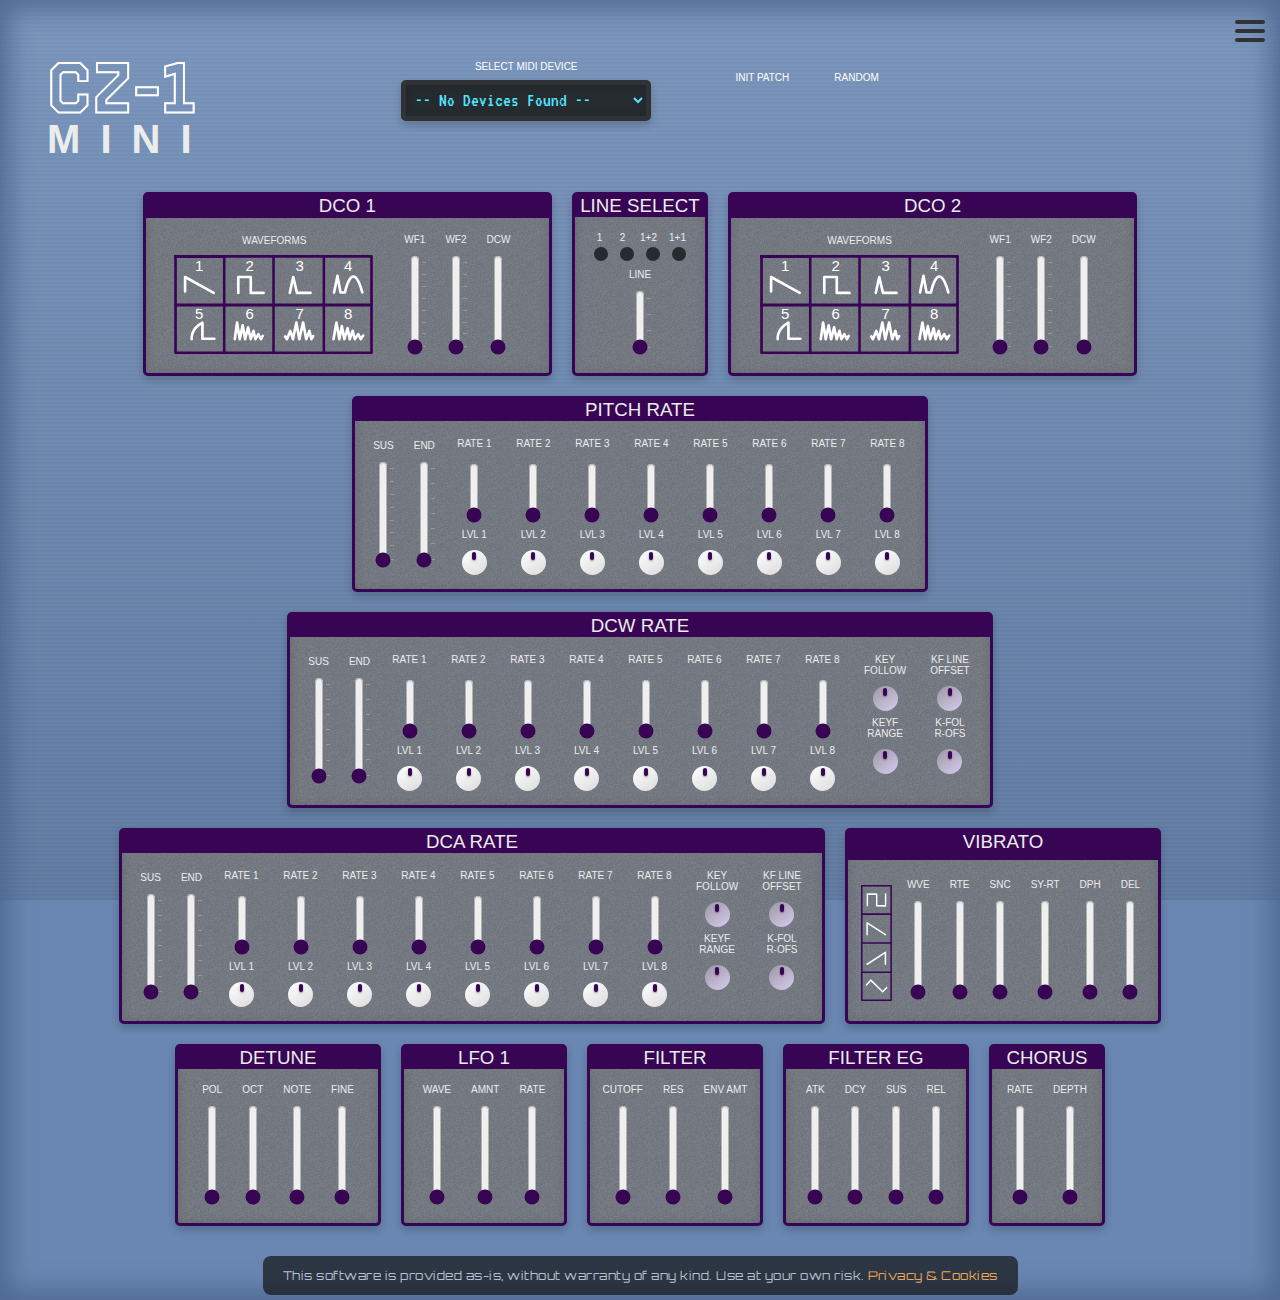
<file: index1.html>
<!DOCTYPE html>
<html lang="en">
<head>
    <meta charset="UTF-8">
    <meta name="viewport" content="width=device-width, initial-scale=1.0">
    <title>CZ-1 Mini Editor</title>
    <meta name="description" content="A free online Behringer CZ-1 Mini MIDI Editor. Edit and save your patches with ease via MIDI CC control.">
 
    <link rel="stylesheet" href="style.css">
    <link rel="stylesheet" href="https://fonts.googleapis.com/css2?family=Orbitron&family=VT323&display=swap">
    <link rel="stylesheet" href="https://fonts.googleapis.com/css2?family=Libre+Franklin:ital,wght@0,100..900;1,100..900&family=Tourney:ital,wght@0,100..900;1,100..900&display=swap">
    
    <meta property="og:type" content="website">
    <meta property="og:title" content="CZ-1 Mini MIDI Editor">
    <meta property="og:description" content="Edit your Behringer CZ-1 Mini patches via MIDI in your browser.">

    <link rel="icon" type="image/x-icon" href="favicon/favicon.ico">
    <link rel="apple-touch-icon" href="favicon/apple-touch-icon.png">
    <link rel="icon" type="image/png" sizes="32x32" href="favicon/favicon-32x32.png">
    <link rel="icon" type="image/png" sizes="16x16" href="favicon/favicon-16x16.png">
    <link rel="manifest" href="favicon/site.webmanifest">

    <script src="script.js" defer></script>
</head>
<body>
    <div class="hamburger-menu" id="hamburger-menu">
        <div class="bar"></div>
        <div class="bar"></div>
        <div class="bar"></div>
    </div>
    
    <nav class="side-nav" id="side-nav">
        <a href="#" class="close-btn" id="close-btn">&times;</a>
        <a href="#" id="about-btn" class="HambText">CZ-1 MINI EDITOR</a>
        
        <div class="accordion-item">
            <button class="accordion-header">GUIDE</button>
            <div class="accordion-content">
                <p class="guideNote">Connect your CZ-1 Mini via USB. Enable your browser for MIDI access (Safari not supported). If no midi-enable pop-up is present, you may need to interact with the page first.</p>
                <p class="guideNote">Your device should show up in the Select MIDI device screen.</p>
                <p class="guideNote">You can now use the sliders to edit your patch via MIDI CC.</p>
                <p class="guideNote">Happy editing!</p>
            </div>
        </div>

        <div class="accordion-item">
            <button class="accordion-header">OTHER EDITORS</button>
            <div class="accordion-content">
                    <a class="linkText" target="_blank" href="https://www.behringer-jt4000m-editor.co.uk/">JT4000M MICRO EDITOR</a>
                    <a class="linkText" target="_blank" href="https://www.behringer-ub1-micro-editor.co.uk/">UB-1 MICRO EDITOR</a>
                    <!-- <a class="linkText" target="_blank" href="https://www.behringer-cz1-editor.co.uk/">CZ-1 MINI (coming soon)</a> -->
                    <a class="linkText" target="_blank" href="https://gary909.github.io/JT-Midi-Editor/">JT MINI</a>
                    <!-- <a class="linkText" href="javascript:void(0)">PRO VS MINI (coming soon)</a> -->
            </div>
        </div>

        <div class="accordion-item">
            <button class="accordion-header">DOWNLOAD</button>
            <div class="accordion-content">
                <a class="linkText" href="javascript:void(0)">COMING SOON</a>

            </div>
        </div>

        <div class="accordion-item">
            <button class="accordion-header">CZ-1 MINI MANUAL</button>
            <div class="accordion-content">
                <a class="linkText" target="_blank" href="https://cdn.mediavalet.com/aunsw/musictribe/wCFBVrCJH0ublXYlYcdJyw/5rRJUjIs5EO85S0pyYRQDw/Original/Manual_BE_0718-ACK_CZ-1-MINI_WW.pdf">LINK TO PDF MANUAL</a>
            </div>
        </div>

        <div class="nav-note">
            <p class="nav-note"><b>NOTE</b>: This is a community-created MIDI editor for the Behringer CZ-1 Mini. Use at your own risk. This software is provided as-is, without warranty of any kind.</p>
        </div>
    </nav>

    <div id="main-header">
        <div id="header-block">
            <h1>CZ-1</h1>
            <h2>MINI</h2>
        </div>
        
        <div id="midi-status">
            <label class="outerLabel" for="midi-output-select">SELECT MIDI DEVICE</label>
            <select id="midi-output-select">
                <option value="">-- No Devices Found --</option>
            </select>
            <span id="midi-device-status-text"></span>
        </div>

        <div id="patch-controls">
            <div class="patch-button-group">
                <label class="outerLabel" for="init-patch-button">INIT PATCH</label>
                <!-- <button id="init-patch-button"></button> -->
            </div>
            <div class="patch-button-group">
                <label class="outerLabel" for="random-patch-button">RANDOM</label>
                <!-- <button id="random-patch-button"></button> -->
            </div>
        </div>

        <div id="header-spacer"></div>
    </div>
    <!-- *******************************Start of Controls Here*************************** -->
    <div id="controls">
        
        <!-- DCO 1 -->
        <div class="control-box vertical-sliders noisy">
            <h3>DCO 1</h3>
            <div class="waveform-display">
                <span class="waveform-label">WAVEFORMS</span>
                <img src="media/waveforms.svg" alt="Waveforms" class="waveform-grid">
                <div class="waveform-indicators">
                    <div class="waveform-indicator wf-dco1" data-waveform="0"></div>
                    <div class="waveform-indicator wf-dco2" data-waveform="0"></div>
                </div>
            </div>
            <div class="parameter-row" title="Selects the waveforms used by the DCO">
                <label for="dco1-wf1">WF1</label>
                <input type="range" id="dco1-wf1" min="0" max="127" value="0" list="dco1-wf1-list">
                <datalist id="dco1-wf1-list">
                    <option value="0" label="Sawtooth"></option>
                    <option value="19" label="Square"></option>
                    <option value="37" label="Pulse"></option>
                    <option value="55" label="DoubleSine"></option>
                    <option value="73" label="Saw-Pulse"></option>
                    <option value="91" label="Resonance I"></option>
                    <option value="109" label="Resonance II"></option>
                    <option value="127" label="Resonance III"></option>
                </datalist>
            </div>
            <div class="parameter-row" title="Selects the waveforms used by the DCO">
                <label for="dco2-wf2">WF2</label>
                <input type="range" id="dco2-wf2" min="0" max="127" value="0" list="dco2-wf2-list">
                <datalist id="dco2-wf2-list">
                    <option value="0" label="Sawtooth"></option>
                    <option value="19" label="Square"></option>
                    <option value="37" label="Pulse"></option>
                    <option value="55" label="DoubleSine"></option>
                    <option value="73" label="Saw-Pulse"></option>
                    <option value="91" label="Resonance I"></option>
                    <option value="109" label="Resonance II"></option>
                    <option value="127" label="Resonance III"></option>
                </datalist>
            </div>
            <div class="parameter-row" title="Adjusts the harmonic content produced by the DCO waveshape">
                <label for="dco1-dcw">DCW</label>
                <input type="range" id="dco1-dcw" min="0" max="127" value="0">
            </div>
        </div>

        <!-- LINE SELECT -->
        <div class="control-box vertical-sliders noisy">
            <h3>LINE SELECT</h3>
            <div class="parameter-row">
                <div class="circle-labels">
                    <span>1</span>
                    <span>2</span>
                    <span>1+2</span>
                    <span>1+1</span>
                </div>
                <div class="line-indicator-circles">
                    <div class="circle" data-value="0"></div>
                    <div class="circle" data-value="42"></div>
                    <div class="circle" data-value="85"></div>
                    <div class="circle" data-value="127"></div>
                </div>
                <label for="line-select">LINE</label>
                <input type="range" id="line-select" min="0" max="127" value="0" list="line-select-list">
                <datalist id="line-select-list">
                    <option value="0" label="1">"1"</option>
                    <option value="43" label="2">2</option>
                    <option value="85" label="1+2">1+2</option>
                    <option value="127" label="1+1">1+1</option>
                </datalist>
            </div>
        </div>

        <!-- PITCH LEVEL -->
        <!-- <div class="control-box vertical-sliders noisy">
            <h3>PITCH LEVEL</h3>
            <div class="parameter-row" title="Pitch End Point">
                <label for="pitch-end-point">END</label>
                <input type="range" id="pitch-end-point" min="0" max="127" value="0" list="pitch-end-point-list">
                <datalist id="pitch-end-point-list">
                    <option value="0" label="2"></option>
                    <option value="22" label="3"></option>
                    <option value="43" label="4"></option>
                    <option value="64" label="5"></option>
                    <option value="85" label="6"></option>
                    <option value="106" label="7"></option>
                    <option value="127" label="8"></option>
                </datalist>
            </div>
        </div> -->

        <!-- DCO 2 -->
        <div class="control-box vertical-sliders noisy dco2-max-width">
            <h3>DCO 2</h3>
            <div class="waveform-display">
                <span class="waveform-label">WAVEFORMS</span>
                <img src="media/waveforms.svg" alt="Waveforms" class="waveform-grid">
                <div class="waveform-indicators">
                    <div class="waveform-indicator wf-dco3" data-waveform="0"></div>
                    <div class="waveform-indicator wf-dco4" data-waveform="0"></div>
                </div>
            </div>
            <div class="parameter-row" title="DCO 2 Waveform 1 Selection">
                <label for="dco1-wf1-lineoffset">WF1</label>
                <input type="range" id="dco1-wf1-lineoffset" min="0" max="127" value="0" list="dco1-wf1-lineoffset-list">
                <datalist id="dco1-wf1-lineoffset-list">
                    <option value="0" label="Sawtooth"></option>
                    <option value="19" label="Square"></option>
                    <option value="37" label="Pulse"></option>
                    <option value="55" label="DoubleSine"></option>
                    <option value="73" label="Saw-Pulse"></option>
                    <option value="91" label="Resonance I"></option>
                    <option value="109" label="Resonance II"></option>
                    <option value="127" label="Resonance III"></option>
                </datalist>
            </div>
            <div class="parameter-row" title="DCO 2 Waveform 2 Selection">
                <label for="dco1-wf2-lineoffset">WF2</label>
                <input type="range" id="dco1-wf2-lineoffset" min="0" max="127" value="0" list="dco1-wf2-lineoffset-list">
                <datalist id="dco1-wf2-lineoffset-list">
                    <option value="0" label="Sawtooth"></option>
                    <option value="19" label="Square"></option>
                    <option value="37" label="Pulse"></option>
                    <option value="55" label="DoubleSine"></option>
                    <option value="73" label="Saw-Pulse"></option>
                    <option value="91" label="Resonance I"></option>
                    <option value="109" label="Resonance II"></option>
                    <option value="127" label="Resonance III"></option>
                </datalist>
            </div>
            <div class="parameter-row" title="DCO 2 DCW Line-offset">
                <label for="dco1-dcw-lineoffset">DCW</label>
                <input type="range" id="dco1-dcw-lineoffset" min="0" max="127" value="0">
            </div>
        </div>
        
        <!-- PITCH RATE -->
        <div class="control-box vertical-sliders noisy pitch-rate-small">
            <h3>PITCH RATE</h3>
            <div class="parameter-row" title="Pitch Sustain Point">
                <label for="pitch-sustain-point">SUS</label>
                <input type="range" id="pitch-sustain-point" min="0" max="127" value="0" list="pitch-sustain-point-list">
                <datalist id="pitch-sustain-point-list">
                    <option value="0" label="0"></option>
                    <option value="19" label="1"></option>
                    <option value="37" label="2"></option>
                    <option value="55" label="3"></option>
                    <option value="73" label="4"></option>
                    <option value="91" label="5"></option>
                    <option value="109" label="6"></option>
                    <option value="127" label="7"></option>
                </datalist>
            </div>
                        <div class="parameter-row" title="Pitch End Point">
                <label for="pitch-end-point">END</label>
                <input type="range" id="pitch-end-point" min="0" max="127" value="0" list="pitch-end-point-list">
                <datalist id="pitch-end-point-list">
                    <option value="0" label="2"></option>
                    <option value="22" label="3"></option>
                    <option value="43" label="4"></option>
                    <option value="64" label="5"></option>
                    <option value="85" label="6"></option>
                    <option value="106" label="7"></option>
                    <option value="127" label="8"></option>
                </datalist>
            </div>
            <div class="parameter-column">
                <div class="parameter-row" title="Pitch Rate 1">
                    <label for="pitch-rate-1">RATE 1<span class="rate-sustain-indicator" data-rate="1"></span></label>
                    <input type="range" id="pitch-rate-1" min="0" max="127" value="0" class="pitch-rate-slider">
                </div>
                <div class="parameter-row pot-control" title="Pitch Level 1">
                    <label for="pitch-level-1">LVL 1</label>
                    <div class="pot-wrapper">
                        <input type="range" id="pitch-level-1" min="0" max="127" value="0" class="pitch-rate-slider">
                        <div class="pot-knob">
                            <div class="pot-indicator"></div>
                        </div>
                        <!-- <div class="pot-value">0</div> -->
                    </div>
                </div>
            </div>
            <div class="parameter-column">
                <div class="parameter-row" title="Pitch Rate 2">
                    <label for="pitch-rate-2">RATE 2<span class="rate-sustain-indicator" data-rate="2"></span><span class="end-sustain-indicator" data-rate="2"></span></label>
                    <input type="range" id="pitch-rate-2" min="0" max="127" value="0" class="pitch-rate-slider">
                </div>
                <div class="parameter-row pot-control" title="Pitch Level 2">
                    <label for="pitch-level-2">LVL 2</label>
                    <div class="pot-wrapper">
                        <input type="range" id="pitch-level-2" min="0" max="127" value="0" class="pitch-rate-slider">
                        <div class="pot-knob">
                            <div class="pot-indicator"></div>
                        </div>
                        <!-- <div class="pot-value">0</div> -->
                    </div>
                </div>
            </div>
            <div class="parameter-column">
                <div class="parameter-row" title="Pitch Rate 3">
                    <label for="pitch-rate-3">RATE 3<span class="rate-sustain-indicator" data-rate="3"></span><span class="end-sustain-indicator" data-rate="3"></span></label>
                    <input type="range" id="pitch-rate-3" min="0" max="127" value="0" class="pitch-rate-slider">
                </div>
                <div class="parameter-row pot-control" title="Pitch Level 3">
                    <label for="pitch-level-3">LVL 3</label>
                    <div class="pot-wrapper">
                        <input type="range" id="pitch-level-3" min="0" max="127" value="0" class="pitch-rate-slider">
                        <div class="pot-knob">
                            <div class="pot-indicator"></div>
                        </div>
                        <!-- <div class="pot-value">0</div> -->
                    </div>
                </div>
            </div>
            <div class="parameter-column">
                <div class="parameter-row" title="Pitch Rate 4">
                    <label for="pitch-rate-4">RATE 4<span class="rate-sustain-indicator" data-rate="4"></span><span class="end-sustain-indicator" data-rate="4"></span></label>
                    <input type="range" id="pitch-rate-4" min="0" max="127" value="0" class="pitch-rate-slider">
                </div>
                <div class="parameter-row pot-control" title="Pitch Level 4">
                    <label for="pitch-level-4">LVL 4</label>
                    <div class="pot-wrapper">
                        <input type="range" id="pitch-level-4" min="0" max="127" value="0" class="pitch-rate-slider">
                        <div class="pot-knob">
                            <div class="pot-indicator"></div>
                        </div>
                        <!-- <div class="pot-value">0</div> -->
                    </div>
                </div>
            </div>
            <div class="parameter-column">
                <div class="parameter-row" title="Pitch Rate 5">
                    <label for="pitch-rate-5">RATE 5<span class="rate-sustain-indicator" data-rate="5"></span><span class="end-sustain-indicator" data-rate="5"></span></label>
                    <input type="range" id="pitch-rate-5" min="0" max="127" value="0" class="pitch-rate-slider">
                </div>
                <div class="parameter-row pot-control" title="Pitch Level 5">
                    <label for="pitch-level-5">LVL 5</label>
                    <div class="pot-wrapper">
                        <input type="range" id="pitch-level-5" min="0" max="127" value="0" class="pitch-rate-slider">
                        <div class="pot-knob">
                            <div class="pot-indicator"></div>
                        </div>
                        <!-- <div class="pot-value">0</div> -->
                    </div>
                </div>
            </div>
            <div class="parameter-column">
                <div class="parameter-row" title="Pitch Rate 6">
                    <label for="pitch-rate-6">RATE 6<span class="rate-sustain-indicator" data-rate="6"></span><span class="end-sustain-indicator" data-rate="6"></span></label>
                    <input type="range" id="pitch-rate-6" min="0" max="127" value="0" class="pitch-rate-slider">
                </div>
                <div class="parameter-row pot-control" title="Pitch Level 6">
                    <label for="pitch-level-6">LVL 6</label>
                    <div class="pot-wrapper">
                        <input type="range" id="pitch-level-6" min="0" max="127" value="0" class="pitch-rate-slider">
                        <div class="pot-knob">
                            <div class="pot-indicator"></div>
                        </div>
                        <!-- <div class="pot-value">0</div> -->
                    </div>
                </div>
            </div>
            <div class="parameter-column">
                <div class="parameter-row" title="Pitch Rate 7">
                    <label for="pitch-rate-7">RATE 7<span class="rate-sustain-indicator" data-rate="7"></span><span class="end-sustain-indicator" data-rate="7"></span></label>
                    <input type="range" id="pitch-rate-7" min="0" max="127" value="0" class="pitch-rate-slider">
                </div>
                <div class="parameter-row pot-control" title="Pitch Level 7">
                    <label for="pitch-level-7">LVL 7</label>
                    <div class="pot-wrapper">
                        <input type="range" id="pitch-level-7" min="0" max="127" value="0" class="pitch-rate-slider">
                        <div class="pot-knob">
                            <div class="pot-indicator"></div>
                        </div>
                        <!-- <div class="pot-value">0</div> -->
                    </div>
                </div>
            </div>
            <div class="parameter-column">
                <div class="parameter-row" title="Pitch Rate 8">
                    <label for="pitch-rate-8">RATE 8<span class="end-sustain-indicator" data-rate="8"></span></label>
                    <input type="range" id="pitch-rate-8" min="0" max="127" value="0" class="pitch-rate-slider">
                </div>
                <div class="parameter-row pot-control" title="Pitch Level 8">
                    <label for="pitch-level-8">LVL 8</label>
                    <div class="pot-wrapper">
                        <input type="range" id="pitch-level-8" min="0" max="127" value="0" class="pitch-rate-slider">
                        <div class="pot-knob">
                            <div class="pot-indicator"></div>
                        </div>
                        <!-- <div class="pot-value">0</div> -->
                    </div>
                </div>
            </div>
        </div>        

        <!-- DCW RATE -->
        <div class="control-box vertical-sliders noisy dcw-rate-small">
            <h3>DCW RATE</h3>
                        <div class="parameter-row" title="DCW Sustain Point">
                <label for="dcw-sustain-point">SUS</label>
                <input type="range" id="dcw-sustain-point" min="0" max="127" value="0" list="dcw-sustain-point-list">
                <datalist id="dcw-sustain-point-list">
                    <option value="0" label="0"></option>
                    <option value="21" label="1"></option>
                    <option value="43" label="2"></option>
                    <option value="64" label="3"></option>
                    <option value="85" label="4"></option>
                    <option value="106" label="5"></option>
                    <option value="127" label="6"></option>
                </datalist>
            </div>
            <div class="parameter-row" title="DCW End Point">
                <label for="dcw-end-point">END</label>
                <input type="range" id="dcw-end-point" min="0" max="127" value="0" list="dcw-end-point-list">
                <datalist id="dcw-end-point-list">
                    <!-- <option value="0" label="0"></option>
                    <option value="16" label="1"></option>
                    <option value="32" label="2"></option>
                    <option value="48" label="3"></option>
                    <option value="64" label="4"></option>
                    <option value="80" label="5"></option>
                    <option value="96" label="6"></option>
                    <option value="112" label="7"></option>
                    <option value="127" label="8"></option> -->
                    <option value="0" label="2"></option>
                    <option value="22" label="3"></option>
                    <option value="43" label="4"></option>
                    <option value="64" label="5"></option>
                    <option value="85" label="6"></option>
                    <option value="106" label="7"></option>
                    <option value="127" label="8"></option>
                </datalist>
            </div>
            <div class="parameter-column">
                <div class="parameter-row" title="DCW Rate 1">
                    <label for="dcw-rate-1">RATE 1<span class="dcw-sustain-indicator" data-rate="1"></span></label>
                    <input type="range" id="dcw-rate-1" min="0" max="127" value="0" class="dcw-rate-slider">
                </div>
                <div class="parameter-row pot-control" title="DCW LEVEL 1">
                    <label for="dcw-level-1">LVL 1</label>
                    <div class="pot-wrapper">
                        <input type="range" id="dcw-level-1" min="0" max="127" value="0" class="dcw-rate-slider">
                        <div class="pot-knob">
                            <div class="pot-indicator"></div>
                        </div>
                        <!-- <div class="pot-value">0</div> -->
                    </div>
                </div>
            </div>
            <div class="parameter-column">
                <div class="parameter-row" title="DCW Rate 2">
                    <label for="dcw-rate-2">RATE 2<span class="dcw-sustain-indicator" data-rate="2"></span><span class="dcw-end-indicator" data-rate="2"></span></label>
                    <input type="range" id="dcw-rate-2" min="0" max="127" value="0" class="dcw-rate-slider">
                </div>
                <div class="parameter-row pot-control" title="DCW LEVEL 2">
                    <label for="dcw-level-2">LVL 2</label>
                    <div class="pot-wrapper">
                        <input type="range" id="dcw-level-2" min="0" max="127" value="0" class="dcw-rate-slider">
                        <div class="pot-knob">
                            <div class="pot-indicator"></div>
                        </div>
                        <!-- <div class="pot-value">0</div> -->
                    </div>
                </div>
            </div>
            <div class="parameter-column">
                <div class="parameter-row" title="DCW Rate 3">
                    <label for="dcw-rate-3">RATE 3<span class="dcw-sustain-indicator" data-rate="3"></span><span class="dcw-end-indicator" data-rate="3"></span></label>
                    <input type="range" id="dcw-rate-3" min="0" max="127" value="0" class="dcw-rate-slider">
                </div>
                <div class="parameter-row pot-control" title="DCW LEVEL 3">
                    <label for="dcw-level-3">LVL 3</label>
                    <div class="pot-wrapper">
                        <input type="range" id="dcw-level-3" min="0" max="127" value="0" class="dcw-rate-slider">
                        <div class="pot-knob">
                            <div class="pot-indicator"></div>
                        </div>
                        <!-- <div class="pot-value">0</div> -->
                    </div>
                </div>
            </div>
            <div class="parameter-column">
                <div class="parameter-row" title="DCW Rate 4">
                    <label for="dcw-rate-4">RATE 4<span class="dcw-sustain-indicator" data-rate="4"></span><span class="dcw-end-indicator" data-rate="4"></span></label>
                    <input type="range" id="dcw-rate-4" min="0" max="127" value="0" class="dcw-rate-slider">
                </div>
                <div class="parameter-row pot-control" title="DCW LEVEL 4">
                    <label for="dcw-level-4">LVL 4</label>
                    <div class="pot-wrapper">
                        <input type="range" id="dcw-level-4" min="0" max="127" value="0" class="dcw-rate-slider">
                        <div class="pot-knob">
                            <div class="pot-indicator"></div>
                        </div>
                        <!-- <div class="pot-value">0</div> -->
                    </div>
                </div>
            </div>
            <div class="parameter-column">
                <div class="parameter-row" title="DCW Rate 5">
                    <label for="dcw-rate-5">RATE 5<span class="dcw-sustain-indicator" data-rate="5"></span><span class="dcw-end-indicator" data-rate="5"></span></label>
                    <input type="range" id="dcw-rate-5" min="0" max="127" value="0" class="dcw-rate-slider">
                </div>
                <div class="parameter-row pot-control" title="DCW LEVEL 5">
                    <label for="dcw-level-5">LVL 5</label>
                    <div class="pot-wrapper">
                        <input type="range" id="dcw-level-5" min="0" max="127" value="0" class="dcw-rate-slider">
                        <div class="pot-knob">
                            <div class="pot-indicator"></div>
                        </div>
                        <!-- <div class="pot-value">0</div> -->
                    </div>
                </div>
            </div>
            <div class="parameter-column">
                <div class="parameter-row" title="DCW Rate 6">
                    <label for="dcw-rate-6">RATE 6<span class="dcw-sustain-indicator" data-rate="6"></span><span class="dcw-end-indicator" data-rate="6"></span></label>
                    <input type="range" id="dcw-rate-6" min="0" max="127" value="0" class="dcw-rate-slider">
                </div>
                <div class="parameter-row pot-control" title="DCW LEVEL 6">
                    <label for="dcw-level-6">LVL 6</label>
                    <div class="pot-wrapper">
                        <input type="range" id="dcw-level-6" min="0" max="127" value="0" class="dcw-rate-slider">
                        <div class="pot-knob">
                            <div class="pot-indicator"></div>
                        </div>
                        <!-- <div class="pot-value">0</div> -->
                    </div>
                </div>
            </div>
            <div class="parameter-column">
                <div class="parameter-row" title="DCW Rate 7">
                    <label for="dcw-rate-7">RATE 7<span class="dcw-sustain-indicator" data-rate="7"></span><span class="dcw-end-indicator" data-rate="7"></span></label>
                    <input type="range" id="dcw-rate-7" min="0" max="127" value="0" class="dcw-rate-slider">
                </div>
                <div class="parameter-row pot-control" title="DCW LEVEL 7">
                    <label for="dcw-level-7">LVL 7</label>
                    <div class="pot-wrapper">
                        <input type="range" id="dcw-level-7" min="0" max="127" value="0" class="dcw-rate-slider">
                        <div class="pot-knob">
                            <div class="pot-indicator"></div>
                        </div>
                        <!-- <div class="pot-value">0</div> -->
                    </div>
                </div>
            </div>
            <div class="parameter-column">
                <div class="parameter-row" title="DCW Rate 8">
                    <label for="dcw-rate-8">RATE 8<span class="dcw-end-indicator" data-rate="8"></span></label>
                    <input type="range" id="dcw-rate-8" min="0" max="127" value="0" class="dcw-rate-slider">
                </div>
                <div class="parameter-row pot-control" title="DCW LEVEL 8">
                    <label for="dcw-level-8">LVL 8</label>
                    <div class="pot-wrapper">
                        <input type="range" id="dcw-level-8" min="0" max="127" value="0" class="dcw-rate-slider">
                        <div class="pot-knob">
                            <div class="pot-indicator"></div>
                        </div>
                        <!-- <div class="pot-value">0</div> -->
                    </div>
                </div>
            </div>
            <div class="parameter-column moved-params-pot-group">
                <div class="parameter-row pot-control" title="DCO 1 DCW Keyfollow">
                    <label for="dco1-dcw-keyfollow">KEY<br>FOLLOW</label>
                    <div class="pot-wrapper">
                        <input type="range" id="dco1-dcw-keyfollow" min="0" max="127" value="0" class="dcw-rate-slider">
                        <div class="pot-knob">
                            <div class="pot-indicator"></div>
                        </div>
                    </div>
                </div>
                <div class="parameter-row pot-control" title="DCO 1 DCW Keyfollow Range">
                    <label for="dco1-dcw-keyfollow-range">KEYF<br>RANGE</label>
                    <div class="pot-wrapper">
                        <input type="range" id="dco1-dcw-keyfollow-range" min="0" max="127" value="0" class="dcw-rate-slider">
                        <div class="pot-knob">
                            <div class="pot-indicator"></div>
                        </div>
                    </div>
                </div>
            </div>
            <div class="parameter-column moved-params-pot-group">
                <div class="parameter-row pot-control" title="DCO 1 DCW Keyfollow Line-offset">
                    <label for="dco1-dcw-keyfollow-lineoffset">KF LINE<br>OFFSET</label>
                    <div class="pot-wrapper">
                        <input type="range" id="dco1-dcw-keyfollow-lineoffset" min="0" max="127" value="0" class="dcw-rate-slider">
                        <div class="pot-knob">
                            <div class="pot-indicator"></div>
                        </div>
                    </div>
                </div>
                <div class="parameter-row pot-control" title="DCO 1 DCW Keyfollow Range Line-offset">
                    <label for="dco1-dcw-keyfollow-range-lineoffset">K-FOL<br>R-OFS</label>
                    <div class="pot-wrapper">
                        <input type="range" id="dco1-dcw-keyfollow-range-lineoffset" min="0" max="127" value="0" class="dcw-rate-slider">
                        <div class="pot-knob">
                            <div class="pot-indicator"></div>
                        </div>
                    </div>
                </div>
            </div>
        </div>

        <!-- DCA LEVEL -->
        <!-- <div class="control-box vertical-sliders noisy dca-level-max-width">
            <h3>DCA LEVEL</h3>
            <div class="parameter-row" title="DCA Sustain Point">
                <label for="dca-sustain-point">SUS</label>
                <input type="range" id="dca-sustain-point" min="0" max="127" value="0" list="dca-sustain-point-list">
                <datalist id="dca-sustain-point-list">
                    <option value="0" label="0"></option>
                    <option value="21" label="1"></option>
                    <option value="43" label="2"></option>
                    <option value="64" label="3"></option>
                    <option value="85" label="4"></option>
                    <option value="106" label="5"></option>
                    <option value="127" label="6"></option>
                </datalist>
            </div>
            <div class="parameter-row" title="DCA End Point">
                <label for="dca-end-point">END</label>
                <input type="range" id="dca-end-point" min="0" max="127" value="0" list="dca-end-point-list">
                <datalist id="dca-end-point-list">
                    <option value="0" label="0"></option>
                    <option value="16" label="1"></option>
                    <option value="32" label="2"></option>
                    <option value="48" label="3"></option>
                    <option value="64" label="4"></option>
                    <option value="80" label="5"></option>
                    <option value="96" label="6"></option>
                    <option value="112" label="7"></option>
                    <option value="127" label="8"></option>
                </datalist>
            </div>
        </div> -->

        <!-- DCA RATE -->
        <div class="control-box vertical-sliders noisy dca-rate-small">
            <h3>DCA RATE</h3>
                        <div class="parameter-row" title="DCA Sustain Point">
                <label for="dca-sustain-point">SUS</label>
                <input type="range" id="dca-sustain-point" min="0" max="127" value="0" list="dca-sustain-point-list">
                <datalist id="dca-sustain-point-list">
                    <option value="0" label="0"></option>
                    <option value="21" label="1"></option>
                    <option value="43" label="2"></option>
                    <option value="64" label="3"></option>
                    <option value="85" label="4"></option>
                    <option value="106" label="5"></option>
                    <option value="127" label="6"></option>
                </datalist>
            </div>
            <div class="parameter-row" title="DCA End Point">
                <label for="dca-end-point">END</label>
                <input type="range" id="dca-end-point" min="0" max="127" value="0" list="dca-end-point-list">
                <datalist id="dca-end-point-list">
                    <option value="0" label="2"></option>
                    <option value="22" label="3"></option>
                    <option value="43" label="4"></option>
                    <option value="64" label="5"></option>
                    <option value="85" label="6"></option>
                    <option value="106" label="7"></option>
                    <option value="127" label="8"></option>
                </datalist>
            </div>
            <div class="parameter-column">
                <div class="parameter-row" title="DCA Rate 1">
                    <label for="dca-rate-1">RATE 1<span class="dca-sustain-indicator" data-rate="1"></span></label>
                    <input type="range" id="dca-rate-1" min="0" max="127" value="0" class="dca-rate-slider">
                </div>
                <div class="parameter-row pot-control" title="DCA Level 1">
                    <label for="dca-level-1">LVL 1</label>
                    <div class="pot-wrapper">
                        <input type="range" id="dca-level-1" min="0" max="127" value="0" class="dca-rate-slider">
                        <div class="pot-knob">
                            <div class="pot-indicator"></div>
                        </div>
                        <!-- <div class="pot-value">0</div> -->
                    </div>
                </div>
            </div>
            <div class="parameter-column">
                <div class="parameter-row" title="DCA Rate 2">
                    <label for="dca-rate-2">RATE 2<span class="dca-sustain-indicator" data-rate="2"></span><span class="dca-end-indicator" data-rate="2"></span></label>
                    <input type="range" id="dca-rate-2" min="0" max="127" value="0" class="dca-rate-slider">
                </div>
                <div class="parameter-row pot-control" title="DCA Level 2">
                    <label for="dca-level-2">LVL 2</label>
                    <div class="pot-wrapper">
                        <input type="range" id="dca-level-2" min="0" max="127" value="0" class="dca-rate-slider">
                        <div class="pot-knob">
                            <div class="pot-indicator"></div>
                        </div>
                        <!-- <div class="pot-value">0</div> -->
                    </div>
                </div>
            </div>
            <div class="parameter-column">
                <div class="parameter-row" title="DCA Rate 3">
                    <label for="dca-rate-3">RATE 3<span class="dca-sustain-indicator" data-rate="3"></span><span class="dca-end-indicator" data-rate="3"></span></label>
                    <input type="range" id="dca-rate-3" min="0" max="127" value="0" class="dca-rate-slider">
                </div>
                <div class="parameter-row pot-control" title="DCA Level 3">
                    <label for="dca-level-3">LVL 3</label>
                    <div class="pot-wrapper">
                        <input type="range" id="dca-level-3" min="0" max="127" value="0" class="dca-rate-slider">
                        <div class="pot-knob">
                            <div class="pot-indicator"></div>
                        </div>
                        <!-- <div class="pot-value">0</div> -->
                    </div>
                </div>
            </div>
            <div class="parameter-column">
                <div class="parameter-row" title="DCA Rate 4">
                    <label for="dca-rate-4">RATE 4<span class="dca-sustain-indicator" data-rate="4"></span><span class="dca-end-indicator" data-rate="4"></span></label>
                    <input type="range" id="dca-rate-4" min="0" max="127" value="0" class="dca-rate-slider">
                </div>
                <div class="parameter-row pot-control" title="DCA Level 4">
                    <label for="dca-level-4">LVL 4</label>
                    <div class="pot-wrapper">
                        <input type="range" id="dca-level-4" min="0" max="127" value="0" class="dca-rate-slider">
                        <div class="pot-knob">
                            <div class="pot-indicator"></div>
                        </div>
                        <!-- <div class="pot-value">0</div> -->
                    </div>
                </div>
            </div>
            <div class="parameter-column">
                <div class="parameter-row" title="DCA Rate 5">
                    <label for="dca-rate-5">RATE 5<span class="dca-sustain-indicator" data-rate="5"></span><span class="dca-end-indicator" data-rate="5"></span></label>
                    <input type="range" id="dca-rate-5" min="0" max="127" value="0" class="dca-rate-slider">
                </div>
                <div class="parameter-row pot-control" title="DCA Level 5">
                    <label for="dca-level-5">LVL 5</label>
                    <div class="pot-wrapper">
                        <input type="range" id="dca-level-5" min="0" max="127" value="0" class="dca-rate-slider">
                        <div class="pot-knob">
                            <div class="pot-indicator"></div>
                        </div>
                        <!-- <div class="pot-value">0</div> -->
                    </div>
                </div>
            </div>
            <div class="parameter-column">
                <div class="parameter-row" title="DCA Rate 6">
                    <label for="dca-rate-6">RATE 6<span class="dca-sustain-indicator" data-rate="6"></span><span class="dca-end-indicator" data-rate="6"></span></label>
                    <input type="range" id="dca-rate-6" min="0" max="127" value="0" class="dca-rate-slider">
                </div>
                <div class="parameter-row pot-control" title="DCA Level 6">
                    <label for="dca-level-6">LVL 6</label>
                    <div class="pot-wrapper">
                        <input type="range" id="dca-level-6" min="0" max="127" value="0" class="dca-rate-slider">
                        <div class="pot-knob">
                            <div class="pot-indicator"></div>
                        </div>
                        <!-- <div class="pot-value">0</div> -->
                    </div>
                </div>
            </div>
            <div class="parameter-column">
                <div class="parameter-row" title="DCA Rate 7">
                    <label for="dca-rate-7">RATE 7<span class="dca-sustain-indicator" data-rate="7"></span><span class="dca-end-indicator" data-rate="7"></span></label>
                    <input type="range" id="dca-rate-7" min="0" max="127" value="0" class="dca-rate-slider">
                </div>
                <div class="parameter-row pot-control" title="DCA Level 7">
                    <label for="dca-level-7">LVL 7</label>
                    <div class="pot-wrapper">
                        <input type="range" id="dca-level-7" min="0" max="127" value="0" class="dca-rate-slider">
                        <div class="pot-knob">
                            <div class="pot-indicator"></div>
                        </div>
                        <!-- <div class="pot-value">0</div> -->
                    </div>
                </div>
            </div>
            <div class="parameter-column">
                <div class="parameter-row" title="DCA Rate 8">
                    <label for="dca-rate-8">RATE 8<span class="dca-end-indicator" data-rate="8"></span></label>
                    <input type="range" id="dca-rate-8" min="0" max="127" value="0" class="dca-rate-slider">
                </div>
                <div class="parameter-row pot-control" title="DCA Level 8">
                    <label for="dca-level-8">LVL 8</label>
                    <div class="pot-wrapper">
                        <input type="range" id="dca-level-8" min="0" max="127" value="0" class="dca-rate-slider">
                        <div class="pot-knob">
                            <div class="pot-indicator"></div>
                        </div>
                        <!-- <div class="pot-value">0</div> -->
                    </div>
                </div>
            </div>
            <div class="parameter-column moved-params-pot-group">
                <div class="parameter-row pot-control" title="DCO 1 DCA Keyfollow">
                    <label for="dco1-dca-keyfollow">KEY<br>FOLLOW</label>
                    <div class="pot-wrapper">
                        <input type="range" id="dco1-dca-keyfollow" min="0" max="127" value="0" class="dca-rate-slider">
                        <div class="pot-knob">
                            <div class="pot-indicator"></div>
                        </div>
                    </div>
                </div>
                <div class="parameter-row pot-control" title="DCO 1 DCA Keyfollow Range">
                    <label for="dco1-dca-keyfollow-range">KEYF<br>RANGE</label>
                    <div class="pot-wrapper">
                        <input type="range" id="dco1-dca-keyfollow-range" min="0" max="127" value="0" class="dca-rate-slider">
                        <div class="pot-knob">
                            <div class="pot-indicator"></div>
                        </div>
                    </div>
                </div>
            </div>
            <div class="parameter-column moved-params-pot-group">
                <div class="parameter-row pot-control" title="DCO 1 DCA Keyfollow Line-offset">
                    <label for="dco1-dca-keyfollow-lineoffset">KF LINE<br>OFFSET</label>
                    <div class="pot-wrapper">
                        <input type="range" id="dco1-dca-keyfollow-lineoffset" min="0" max="127" value="0" class="dca-rate-slider">
                        <div class="pot-knob">
                            <div class="pot-indicator"></div>
                        </div>
                    </div>
                </div>
                <div class="parameter-row pot-control" title="DCO 1 DCA Keyfollow Range Line-offset">
                    <label for="dco1-dca-keyfollow-range-lineoffset">K-FOL<br>R-OFS</label>
                    <div class="pot-wrapper">
                        <input type="range" id="dco1-dca-keyfollow-range-lineoffset" min="0" max="127" value="0" class="dca-rate-slider">
                        <div class="pot-knob">
                            <div class="pot-indicator"></div>
                        </div>
                    </div>
                </div>
            </div>
        </div>

        <!-- DCW LEVEL -->
        <!-- <div class="control-box vertical-sliders noisy dcw-level-max-width">
            <h3>DCW LEVEL</h3>
            <div class="parameter-row" title="DCW Sustain Point">
                <label for="dcw-sustain-point">SUS</label>
                <input type="range" id="dcw-sustain-point" min="0" max="127" value="0" list="dcw-sustain-point-list">
                <datalist id="dcw-sustain-point-list">
                    <option value="0" label="0"></option>
                    <option value="21" label="1"></option>
                    <option value="43" label="2"></option>
                    <option value="64" label="3"></option>
                    <option value="85" label="4"></option>
                    <option value="106" label="5"></option>
                    <option value="127" label="6"></option>
                </datalist>
            </div>
            <div class="parameter-row" title="DCW End Point">
                <label for="dcw-end-point">END</label>
                <input type="range" id="dcw-end-point" min="0" max="127" value="0" list="dcw-end-point-list">
                <datalist id="dcw-end-point-list">
                    <option value="0" label="0"></option>
                    <option value="16" label="1"></option>
                    <option value="32" label="2"></option>
                    <option value="48" label="3"></option>
                    <option value="64" label="4"></option>
                    <option value="80" label="5"></option>
                    <option value="96" label="6"></option>
                    <option value="112" label="7"></option>
                    <option value="127" label="8"></option>
                </datalist>
            </div>
        </div> -->



        <!-- VIBRATO -->
        <div class="control-box vertical-sliders noisy vibrato-max-width">
            <h3>VIBRATO</h3>
            <img src="media/cz1_wav_vibr.svg" alt="Vibrato Wave" class="wav-vibr-icon">
            <div class="parameter-row" title="Vibrato Wave">
                <label for="vibrato-wave">WVE</label>
                <input type="range" id="vibrato-wave" min="0" max="127" value="0">
            </div>
            <div class="parameter-row" title="Vibrato Rate">
                <label for="vibrato-rate">RTE</label>
                <input type="range" id="vibrato-rate" min="0" max="127" value="0">
            </div>
            <div class="parameter-row" title="Vibrato Sync">
                <label for="vibrato-sync">SNC</label>
                <input type="range" id="vibrato-sync" min="0" max="127" value="0">
            </div>
            <div class="parameter-row" title="Vibrato Sync Rate">
                <label for="vibrato-sync-rate">SY-RT</label>
                <input type="range" id="vibrato-sync-rate" min="0" max="127" value="0">
            </div>
            <div class="parameter-row" title="Vibrato Depth">
                <label for="vibrato-depth">DPH</label>
                <input type="range" id="vibrato-depth" min="0" max="127" value="0">
            </div>
            <div class="parameter-row" title="Vibrato Delay">
                <label for="vibrato-delay">DEL</label>
                <input type="range" id="vibrato-delay" min="0" max="127" value="0">
            </div>
        </div>

        <!-- DETUNE -->
        <div class="control-box vertical-sliders noisy detune-max-width">
            <h3>DETUNE</h3>
            <div class="parameter-row" title="Detune Polarity">
                <label for="detune-polarity">POL</label>
                <input type="range" id="detune-polarity" min="0" max="127" value="0">
            </div>
            <div class="parameter-row" title="Detune Octave">
                <label for="detune-oct">OCT</label>
                <input type="range" id="detune-oct" min="0" max="127" value="0">
            </div>
            <div class="parameter-row" title="Detune Note">
                <label for="detune-note">NOTE</label>
                <input type="range" id="detune-note" min="0" max="127" value="0">
            </div>
            <div class="parameter-row" title="Detune Fine">
                <label for="detune-fine">FINE</label>
                <input type="range" id="detune-fine" min="0" max="127" value="0">
            </div>
        </div>

        <!-- LFO 1 -->
        <div class="control-box vertical-sliders noisy lfo1-max-width">
            <h3>LFO 1</h3>
            <div class="parameter-row" title="LFO1 Wave">
                <label for="lfo1-wave">WAVE</label>
                <input type="range" id="lfo1-wave" min="0" max="127" value="0">
            </div>
            <div class="parameter-row" title="LFO1 Amount">
                <label for="lfo1-amount">AMNT</label>
                <input type="range" id="lfo1-amount" min="0" max="127" value="0">
            </div>
            <div class="parameter-row" title="LFO1 Rate">
                <label for="lfo1-rate">RATE</label>
                <input type="range" id="lfo1-rate" min="0" max="127" value="0">
            </div>
        </div>

        
        <!-- FILTER -->
        <div class="control-box vertical-sliders noisy filter-max-width">
            <h3>FILTER</h3>
            <div class="parameter-row" title="Filter Cutoff">
                <label for="filter-cutoff">CUTOFF</label>
                <input type="range" id="filter-cutoff" min="0" max="127" value="0">
            </div>
            <div class="parameter-row" title="Filter Resonance">
                <label for="filter-resonance">RES</label>
                <input type="range" id="filter-resonance" min="0" max="127" value="0">
            </div>
            <div class="parameter-row" title="Filter Envelope Amount">
                <label for="filter-env-amount">ENV AMT</label>
                <input type="range" id="filter-env-amount" min="0" max="127" value="0">
            </div>
        </div>
        
        <!-- FILTER EG -->
        <div class="control-box vertical-sliders noisy filter-eg-max-width">
            <h3>FILTER EG</h3>
            <div class="parameter-row" title="Filter Attack">
                <label for="filter-attack">ATK</label>
                <input type="range" id="filter-attack" min="0" max="127" value="0">
            </div>
            <div class="parameter-row" title="Filter Decay">
                <label for="filter-decay">DCY</label>
                <input type="range" id="filter-decay" min="0" max="127" value="0">
            </div>
            <div class="parameter-row" title="Filter Sustain">
                <label for="filter-sustain">SUS</label>
                <input type="range" id="filter-sustain" min="0" max="127" value="0">
            </div>
            <div class="parameter-row" title="Filter Release">
                <label for="filter-release">REL</label>
                <input type="range" id="filter-release" min="0" max="127" value="0">
            </div>
        </div>

        <!-- CHORUS -->
        <div class="control-box vertical-sliders noisy chorus-max-width">
            <h3>CHORUS</h3>
            <div class="parameter-row" title="Chorus Rate">
                <label for="chorus-rate">RATE</label>
                <input type="range" id="chorus-rate" min="0" max="127" value="0">
            </div>
            <div class="parameter-row" title="Chorus Depth">
                <label for="chorus-depth">DEPTH</label>
                <input type="range" id="chorus-depth" min="0" max="127" value="0">
            </div>
        </div>

    </div>

    <div id="footer-disclaimer">
        <p>This software is provided as-is, without warranty of any kind. Use at your own risk. <a href="privacy.html">Privacy &amp; Cookies</a></p>
    </div>
    
</body>
</html>
</file>
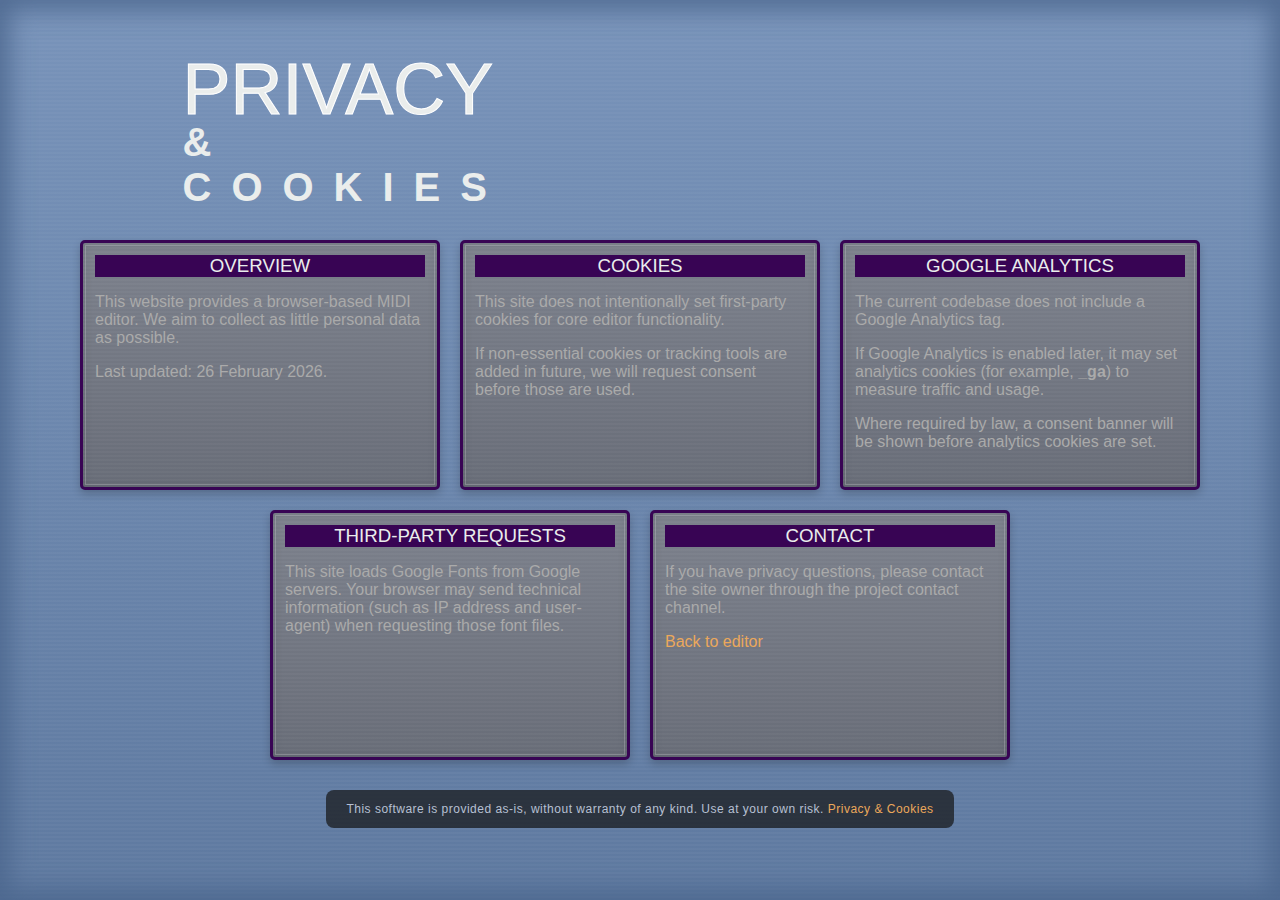
<file: privacy.html>
<!DOCTYPE html>
<html lang="en">
<head>
    <meta charset="UTF-8">
    <meta name="viewport" content="width=device-width, initial-scale=1.0">
    <title>Privacy & Cookies | Behringer JT-4000M MIDI Editor</title>
    <meta name="description" content="Privacy and cookies information for the Behringer JT-4000M MIDI Editor website.">
    <link rel="stylesheet" href="style.css">
    <link rel="icon" type="image/x-icon" href="favicon/favicon.ico">
    <link rel="apple-touch-icon" href="favicon/apple-touch-icon.png">
    <link rel="icon" type="image/png" sizes="32x32" href="favicon/favicon-32x32.png">
    <link rel="icon" type="image/png" sizes="16x16" href="favicon/favicon-16x16.png">
    <link rel="manifest" href="favicon/site.webmanifest">
</head>
<body class="privacy-page">
    <div id="main-header">
        <div id="header-block">
            <h1>PRIVACY</h1>
            <h2>&amp; COOKIES</h2>
        </div>
        <div id="header-spacer"></div>
    </div>

    <div id="controls">
        <div class="control-box">
            <h3>OVERVIEW</h3>
            <p>This website provides a browser-based MIDI editor. We aim to collect as little personal data as possible.</p>
            <p>Last updated: 26 February 2026.</p>
        </div>

        <div class="control-box">
            <h3>COOKIES</h3>
            <p>This site does not intentionally set first-party cookies for core editor functionality.</p>
            <p>If non-essential cookies or tracking tools are added in future, we will request consent before those are used.</p>
        </div>

        <div class="control-box">
            <h3>GOOGLE ANALYTICS</h3>
            <p>The current codebase does not include a Google Analytics tag.</p>
            <p>If Google Analytics is enabled later, it may set analytics cookies (for example, <strong>_ga</strong>) to measure traffic and usage.</p>
            <p>Where required by law, a consent banner will be shown before analytics cookies are set.</p>
        </div>

        <div class="control-box">
            <h3>THIRD-PARTY REQUESTS</h3>
            <p>This site loads Google Fonts from Google servers. Your browser may send technical information (such as IP address and user-agent) when requesting those font files.</p>
        </div>

        <div class="control-box">
            <h3>CONTACT</h3>
            <p>If you have privacy questions, please contact the site owner through the project contact channel.</p>
            <p><a class="linkText" href="index.html">Back to editor</a></p>
        </div>
    </div>

    <div id="footer-disclaimer">
        <p>This software is provided as-is, without warranty of any kind. Use at your own risk. <a href="privacy.html">Privacy &amp; Cookies</a></p>
    </div>
</body>
</html>
</file>
<file: style.css>
html {
  height: 100%;
}

body {
    background: 
        repeating-linear-gradient(
            0deg,
            transparent,
            transparent 2px,
            rgba(255, 255, 255, 0.03) 2px,
            rgba(255, 255, 255, 0.03) 4px
        ),
        linear-gradient(
            180deg,
            rgba(255, 255, 255, 0.1) 0%,
            rgba(0, 0, 0, 0.1) 100%
        ),
        #6987B2;
    background-attachment: fixed;
    box-shadow: inset 0 0 25px 10px rgba(74, 101, 141, 0.848);
    min-height: 100vh;
    margin: 0;
    font-family: Helvetica, sans-serif;
    display: flex;
    flex-direction: column;
    align-items: center;
}


/* Striped background now applied to `body` using repeating-linear-gradient above. */

h1 {
  color: #EAEDEC;
  font-family: 'Tourney', sans-serif;
  font-size: 72px;
  margin-bottom: -10px;
  font-weight: 20;
   -webkit-text-stroke: 1px rgb(255, 255, 255); /* width and color */
}

h2 {
  color: #EAEDEC;
  font-family: 'libre-franklin', sans-serif;
  font-size: 40px;
  letter-spacing: 20px;
  margin-top: 0;
  margin-bottom: 0;
   /* -webkit-text-stroke: 2px rgb(255, 255, 255); width and color */
}

h3 {
  color: #EAEDEC;
  text-align: center;
  font-family: 'libre-franklin', sans-serif;
  font-weight: 400;
}

label {
  color: #EAEDEC;
  font-size: 10px;
}

p {
  color: #aaa;
}

/* ********** FOOTER DISCLAIMER STYLING ********** */
#footer-disclaimer {
  background-color: rgba(20, 20, 20, 0.7);
  padding: 12px 20px;
  border-radius: 8px;
  max-width: 90%;
  text-align: center;
  left: 50%;
  transform: translateX(-50%);
}

#footer-disclaimer p {
  margin: 0;
  font-size: 12px;
  letter-spacing: 0.5px;
  font-family: 'Orbitron', sans-serif;
  color: #b7c0d3;
}

#footer-disclaimer a {
    color: #EBA85B;
    text-decoration: none;
}

#controls a {
    color: #EBA85B;
    text-decoration: none;
}

#controls a:hover {
    text-decoration: underline;
}

@media (max-width: 1200px) {
  #footer-disclaimer {
    position: relative;
    margin: 10px auto 0;
    margin-bottom: 5px;
    transform: none;
    left: auto;
  }
}

@media (min-width: 1201px) {
    #footer-disclaimer {
        position: relative;
        margin: 10px auto 0;
        margin-bottom: 5px;
        left: auto;
        transform: none;
        z-index: auto;
        bottom: auto;
    }
}
/* ********** END OF FOOTER DISCLAIMER STYLING ********** */

.side-nav a.linkText {
    font-family: Helvetica, sans-serif;
    color: #aaa;
    font-size: 16px;
    /* font-weight: ; */
}

.guideNote {
  color: #b7c0d3 !important;
}

.nav-note {
    padding: 10px;
    font-family: 'Orbitron', sans-serif;
    font-size: 14px;
    color: #aaa;
    line-height: 1.5;
    justify-content: space-between;
    /* border-top: 1px solid #333; */
    /* margin-top: 20px; */
}

/* ********** HAMBURGER STYLING ******* */
/* Hamburger Button */
.hamburger-menu {
    position: fixed;
    top: 20px;
    right: 15px;
    cursor: pointer;
    z-index: 1001; /* Above everything, except for the slide nav*/
    display: flex;
    flex-direction: column;
    gap: 5px;
}

.bar {
    width: 30px;
    height: 4px;
    background-color: #313236;
    border-radius: 2px;
    transition: background-color 0.3s ease;
}

.hamburger-menu:hover .bar {
    background-color: #4e5262;
    cursor: pointer;
}

/* Slide-out Panel */
.side-nav {
    height: 100%;
    width: 0; /* Hidden by default */
    position: fixed;
    z-index: 1002;
    top: 0;
    right: 0;
    background-color: #262B30;
    overflow-x: hidden;
    transition: 0.2s; /* Smooth slide effect */
    padding-top: 60px;
    box-shadow: -5px 0 15px rgba(0,0,0,0.5);
    color: white;
}

.side-nav a {
    padding: 15px 10px 15px 15px; /* top right bottom left */
    text-decoration: none;
    font-size: 18px;
    color: #aaa;
    display: block;
    font-family: 'Orbitron', sans-serif;
    transition: 0.3s;
    text-align: left;
}

.side-nav a:hover {
    color: #7cb9d3;
}

.side-nav .close-btn {
    position: absolute;
    top: 0px;
    right: 20px;
    font-size: 36px;
}

.side-nav hr {
    border: 0;
    border-top: 1px solid #333;
    margin: 20px;
}

.HambText {
    text-align: center;
    margin-bottom: 10px;
}

/* ********** END OF HAMBURGER STYLING ******* */


/* ********** Start OF ACCORDION STYLING ********** */
.accordion-header {

    background-color: transparent;
    color: #aaa;
    cursor: pointer;
    padding: 15px 25px;
    width: 100%;
    text-align: left;
    border: none;
    outline: none;
    transition: 0.4s;
    font-family: 'Orbitron', sans-serif;
    font-size: 18px;
    border-bottom: 1px solid #333;
}

.accordion-header:hover, .active {
    color: #7cb9d3; /* Highlight color */
}

/* plus/minus icon */
.accordion-header:after {
    content: '\002B'; /* Plus sign */
    float: right;
    margin-left: 5px;
}

.active:after {
    content: "\2212"; /* Minus sign */
}

.accordion-content {
    padding: 0 10px;
    background-color: #222;
    max-height: 0;
    overflow: hidden;
    transition: max-height 0.3s ease-out; /* Smooth slide */
}

.accordion-content p {
    font-size: 14px;
    color: #eee;
    line-height: 1.6;
}

/* ********** END OF ACCORDION STYLING ********** */





#main-header {
    display: flex;
    justify-content: space-around;
    align-items: center; 
    max-width: 1280px;
    width: 100%;
    margin-bottom: 10px;
    padding: 0 10px;
    box-sizing: border-box;
}

#header-block {  /* The main title */
    text-align: left;
    margin-left: 10px;
}

#header-block, #header-spacer {
    width: 300px;
    flex-shrink: 0;
}

/* the black text on the top line */
.outerLabel {
    color: #ffffff;
}

#controls {
    display: flex;
    flex-wrap: wrap;
    justify-content: center;
    max-width: 1280px;
    padding: 10px;
}

.control-box {
    background: 
        repeating-linear-gradient(
            0deg,
            transparent,
            transparent 2px,
            rgba(255, 255, 255, 0.03) 2px,
            rgba(255, 255, 255, 0.03) 4px
        ),
        linear-gradient(
            180deg,
            rgba(255, 255, 255, 0.08) 0%,
            rgba(0, 0, 0, 0.08) 100%
        ),
        #717682;
    border: 3px solid #380454;
    /* padding: 10px; */
    border-radius: 5px;
    box-shadow: 0 4px 8px rgba(0, 0, 0, 0.2), inset 0 0 10px 1px rgba(0, 0, 0, 0.1);
    min-width: auto;
    margin: 10px;
}

.control-box h3 {
    margin-top: 0;
    margin-bottom: 5px;
    background-color: #380454;
}

body.privacy-page #controls {
    max-width: 1280px;
    margin: 0 auto;
    flex-direction: row;
    flex-wrap: wrap;
    justify-content: center;
    align-items: stretch;
}

body.privacy-page #controls .control-box {
    width: min(360px, 100%);
    height: 250px;
    box-sizing: border-box;
    overflow-y: auto;
    padding: 12px;
    outline: 1px solid rgba(255, 255, 255, 0.2);
    outline-offset: -6px;
}

/* .control-box:has(#pitch-sustain-point) {
    width: 130px;
} */

.parameter-row {
    display: flex;
    justify-content: space-between;
    align-items: center;
    margin-bottom: 8px;
}

/* --- Tooltip Styling --- */
.tooltip {
    position: relative;
    display: inline-block;
    cursor: help;
}

.tooltip .tooltiptext {
    visibility: hidden;
    width:max-content;
    background-color: #201c13;
    color: #fff;
    text-align: left;
    border-radius: 6px;
    padding: 5px 5px;
    position: absolute;
    z-index: 10;
    bottom: 100%;
    right: 100%;
    margin-left: 10px;
    opacity: 0;
    transition: opacity 0.3s;
}


.tooltip .tooltiptext::after {
    content: "";
    position: absolute;
    bottom: 0%;
    left: -10%;
    border-width: 5px;
    border-style: solid;
    border-color: transparent transparent transparent #201c1300;
}

.tooltip:hover .tooltiptext {
    visibility: visible;
    opacity: 1;
}

/* --- End of Tooltip Styling --- */

/* Styling for the MIDI output selection box */
#midi-output-select {
    width: 250px;
    background-color: #262B30;
    color: #51E7FF;
    font-family: 'VT323', monospace;
    font-size: 1.2em;
    border: 5px solid #313236;
    box-shadow: 0 4px 8px rgba(0, 0, 0, 0.2), inset 0 0 10px 1px rgba(0, 0, 0, 0.1);
    padding: 5px;
    border-radius: 5px;
}

/* Centering the MIDI device selection */
#midi-status {
    display: flex;
    flex-direction: column; /* Stack the label and select box vertically */
    align-items: center; /* Center the stacked items horizontally */
    margin-top: 20px;
}

/* Add space below the label within the MIDI status block */
#midi-status label {
    margin-bottom: 8px;
}

#patch-controls {
    display: flex;
    gap: 15px;
    margin-right: 10px;
    flex-shrink: 0;
}

input[type="checkbox"] {
    accent-color: #3C496B; /* Replace with your preferred hex color */
    width: 16px;
    height: 16px;
    cursor: pointer;
}

.envelope-diagram {
    display: block;      /* Required for margin: auto to work */
    margin-left: auto;
    margin-right: auto;
    width: 70%;        /* Makes the image span the width of the control box */
    height: auto;       /* Maintains aspect ratio */
    margin-bottom: 15px; /* Space between image and the "VCA EG" text */
    border-radius: 4px; /* Optional: matches your box styling */
    opacity: 0.9;       /* Optional: softens the image to match the UI */
}

.wavs-diagram {
    display: block;      /* Required for margin: auto to work */
    margin-left: auto;
    margin-right: auto;
    width: 100%;        /* Makes the image span the width of the control box */
    height: auto;       /* Maintains aspect ratio */
    margin-bottom: 10px; /* Space between image and the "VCA EG" text */
    border-radius: 4px; /* Optional: matches your box styling */
    opacity: 0.9;       /* Optional: softens the image to match the UI */
}

.side-nav .wavs-diagram {
    width: 70%;
    margin-top: 10px;
    margin-bottom: 10px;
}

.vca-diagram {
    display: block;      /* Required for margin: auto to work */
    margin-left: auto;
    margin-right: auto;
    width: 100%;        /* Makes the image span the width of the control box */
    height: auto;       /* Maintains aspect ratio */
    margin-bottom: 10px; /* Space between image and the "VCA EG" text */
    border-radius: 4px; /* Optional: matches your box styling */
    opacity: 0.9;       /* Optional: softens the image to match the UI */
}

.filter-diagram {
    display: block;      /* Required for margin: auto to work */
    margin-left: auto;
    margin-right: auto;
    width: 100%;        /* Makes the image span the width of the control box */
    height: auto;       /* Maintains aspect ratio */
    margin-bottom: 10px; /* Space between image and the "VCA EG" text */
    border-radius: 4px; /* Optional: matches your box styling */
    opacity: 0.9;       /* Optional: softens the image to match the UI */
}



.patch-button-group {
    display: flex;
    flex-direction: column;
    align-items: center;
    margin-left: 30px;
}

.patch-button-group label {
    margin-bottom: 8px;
}

/* Style for the buttons themselves */
#init-patch-button, #random-patch-button {
    background-color: #313236;
    color: #ebe1d7;
    font-family: 'VT323', monospace;
    font-size: 1.2em;
    border: 5px solid #313236; 
    box-shadow: 0 4px 8px rgba(0, 0, 0, 0.2), inset 0 0 10px 1px rgba(0, 0, 0, 0.1);
    padding: 5px 10px;
    border-radius: 5px;
    cursor: pointer;
    transition: background-color 0.1s;
}

#init-patch-button:hover, #random-patch-button:hover {
    background-color: #349db4; 
}

/* New style to highlight the active OSC2 PWM control */
.active-control {
    /* Apply underline */
    text-decoration: underline;
    /* You might also want to change the color for emphasis */
    color: #EBA85B !important; 
}

/* ******************START OF WAVE MARKER STYLES ******************** */
/* Container for the image and the line */
.wave-display-container {
    position: relative;
    display: inline-block;
    width: 100%;
}

.wave-diagram {
    display: block;
    width: 100%; /* Adjust as needed */
    height: auto;
}

/* The white highlight line */
.wave-marker {
    position: absolute;
    bottom: 5px; /* near the bottom of image */
    height: 3px;
    width: 30% !important;
    background-color: #9CA0A8;
    /* box-shadow: 0 0 5px rgba(255, 255, 255, 0.3); */
    /* transition: all 0.2s ease; Smooth sliding movement */
    display: none; /* Hidden by default (Off state) */
}
/* ******************END OF WAVE MARKER STYLES ******************** */

/* ******************VERTICAL SLIDERS STYLING ******************** */
/* Vertical Sliders for PITCH RATE */
.vertical-sliders {
    display: flex;
    flex-direction: row;
    flex-wrap: wrap;
    justify-content: center;
    /* gap: 10px; */
}

/* SLIDER STYLING */
input[type="range"] {
    width: 90px; 
    /* writing-mode: vertical-lr; */
    accent-color: #380454; 
}

/* LINE SELECT slider size */
#line-select {
    height: 65px !important;
}

/* PITCH RATE sliders size */
.pitch-rate-small .pitch-rate-slider {
    height: 60px !important; /* Reduce slider height */
}

/* DCA RATE sliders size */
.dca-rate-small .dca-rate-slider {
    height: 60px !important;
}

/* DCW RATE sliders size */
.dcw-rate-small .dcw-rate-slider {
    height: 60px !important;
}

/* Updated slider sizes for SUS and END sliders only */
#pitch-sustain-point {
    height: 107px !important; /* Increased slider height for SUS */
}

#pitch-end-point {
    height: 107px !important; /* Increased slider height for END */
}

#dca-sustain-point {
    height: 107px !important; /* Increased slider height for SUS */
}

#dca-end-point {
    height: 107px !important; /* Increased slider height for END */
}

#dcw-sustain-point {
    height: 107px !important; /* Increased slider height for SUS */
}

#dcw-end-point {
    height: 107px !important; /* Increased slider height for END */
}

.vertical-sliders h3 {
    width: 100%;
    text-align: center;
    /* margin-bottom: 10px; */
}

.vertical-sliders .parameter-row {
    display: flex;
    flex-direction: column;
    align-items: center;
    justify-content: center;
    min-height: 120px;
    padding: 10px;
    flex: 0 0 auto;
}

.vertical-sliders .parameter-row label {
    writing-mode: horizontal-tb;
    margin-bottom: 10px;
    text-align: center;
}

.rate-sustain-indicator {
    display: block;
    width: 100%;
    height: 2px;
    margin-top: 2px;
    opacity: 0;
    transition: opacity 0.2s ease;
}

.rate-sustain-indicator.active {
    background-color: #380454;
    opacity: 1;
}

.dca-sustain-indicator {
    display: block;
    width: 100%;
    height: 2px;
    margin-top: 2px;
    opacity: 0;
    transition: opacity 0.2s ease;
}

.dca-sustain-indicator.active {
    background-color: #380454;
    opacity: 1;
}

.end-sustain-indicator {
    display: block;
    width: 100%;
    height: 2px;
    margin-top: 2px;
    opacity: 0;
    transition: opacity 0.2s ease;
}

.end-sustain-indicator.active {
    background-color: #ffffff;
    opacity: 1;
}

/* When end indicator follows sustain indicator, collapse margin but offset visually */
.rate-sustain-indicator + .end-sustain-indicator {
    margin-top: -2px;
    position: relative;
    top: 4px;
}

.dca-end-indicator {
    display: block;
    width: 100%;
    height: 2px;
    margin-top: 2px;
    opacity: 0;
    transition: opacity 0.2s ease;
}

.dca-end-indicator.active {
    background-color: #ffffff;
    opacity: 1;
}

/* When DCA end indicator follows sustain indicator, collapse margin but offset visually */
.dca-sustain-indicator + .dca-end-indicator {
    margin-top: -2px;
    position: relative;
    top: 4px;
}

.dcw-sustain-indicator {
    display: block;
    width: 100%;
    height: 2px;
    margin-top: 2px;
    opacity: 0;
    transition: opacity 0.2s ease;
}

.dcw-sustain-indicator.active {
    background-color: #380454;
    opacity: 1;
}

.dcw-end-indicator {
    display: block;
    width: 100%;
    height: 2px;
    margin-top: 2px;
    opacity: 0;
    transition: opacity 0.2s ease;
}

.dcw-end-indicator.active {
    background-color: #ffffff;
    opacity: 1;
}

/* When DCW end indicator follows sustain indicator, collapse margin but offset visually */
.dcw-sustain-indicator + .dcw-end-indicator {
    margin-top: -2px;
    position: relative;
    top: 4px;
}

.vertical-sliders .parameter-row input[type="range"] {
    -webkit-appearance: slider-vertical;
    appearance: slider-vertical;
    writing-mode: bt-lr;
    width: 8px;
    height: 100px;
    margin: 0;
}

/* Ensure pot controls in vertical slider sections align properly */
.vertical-sliders .pot-control {
    align-items: center;
}

.vertical-sliders .pot-wrapper {
    width: 35px;
    align-items: center;
}

/* Parameter column for grouping slider and pot vertically */
.vertical-sliders .parameter-column {
    display: flex;
    flex-direction: column;
    align-items: center;
    flex: 0 0 auto;
    padding: 10px;
}

.vertical-sliders .parameter-column .parameter-row {
    min-height: auto;
    padding: 2px;
    margin-bottom: 2px;
}

.vertical-sliders .parameter-column .pot-control {
    min-height: auto;
    padding: 2px;
}

/* Firefox vertical slider */
.vertical-sliders .parameter-row input[type="range"]::-moz-range-track {
    width: 8px;
}
/* ******************END OF VERTICAL SLIDERS ******************** */

/* *************** START OF BOX SIZES ******************************* */

/* LINE SELECT box size */
.control-box:has(#line-select) {
    max-width: 130px;
}

/* PITCH RATE box size */
.pitch-rate-small {
    max-width: 570px;
}

/* DETUNE cbox size */
.detune-max-width {
    max-width: 200px;
}

/* DCO 2 box size */
.dco2-max-width {
    max-width: 460px;
}

/* DCA LEVEL box size */
/* .dca-level-max-width {
    max-width: 120px;
} */

/* DCA RATE box size */
.dca-rate-small {
    max-width: 700px;
}

/* DCW LEVEL box size */
.dcw-level-max-width {
    max-width: 120px;
}

/* LFO 1 box size */
.lfo1-max-width {
    max-width: 160px;
}

/* FILTER EG box size */
.filter-eg-max-width {
    max-width: 180px;
}

/* FILTER control box size */
.filter-max-width {
    max-width: 170px;
}


/* VIBRATO box size */
.vibrato-max-width {
    max-width: 310px;
}

/* DCW RATE box size */
.dcw-rate-small {
    max-width: 700px;
}

/* CHORUS box size */
.chorus-max-width {
    max-width: 110px;
}
/* *************** END OF BOX SIZES ******************************* */

/* ******************POT/KNOB CONTROL STYLING ******************** */
.pot-control {
    flex-direction: column;
    align-items: center;
    padding: 10px;
}

.pot-control label {
    margin-bottom: 10px;
    text-align: center;
}

.pot-wrapper {
    position: relative;
    display: flex;
    flex-direction: column;
    align-items: center;
}

.pot-wrapper input[type="range"] {
    position: absolute;
    opacity: 0;
    width: 40px;
    height: 70px;
    cursor: pointer;
    z-index: 10;
}

.pot-knob {
    width: 25px;
    height: 25px;
    border-radius: 50%;
    background: linear-gradient(145deg, #ffffff, #dbdbdb);
    /* box-shadow: 
        0 4px 8px rgba(0, 0, 0, 0.3),
        inset 0 2px 4px rgba(255, 255, 255, 0.2),
        inset 0 -2px 4px rgba(0, 0, 0, 0.3); */
    position: relative;
    transition: transform 0.1s ease;
}

.moved-params-pot-group .pot-knob {
    background: linear-gradient(145deg, #9b98a3, #d8caef);
}

.pot-indicator {
    position: absolute;
    width: 4px;
    height: 8px;
    background: #380454;
    border-radius: 2px;
    top: 2px;
    left: 50%;
    transform: translateX(-50%);
    box-shadow: 0 1px 2px rgba(0, 0, 0, 0.4);
}

.pot-value {
    margin-top: 8px;
    font-size: 12px;
    color: #EAEDEC;
    font-weight: bold;
    min-width: 30px;
    text-align: center;
}
/* ******************END OF POT CONTROL ******************** */

.noisy {
  background-image: url([data-uri]);
    /* opacity: 0.5; */
}

.wav-vibr-icon {
    width: 10%;
    height: auto;
    display: block;
    margin: 5px;
}

/* --- LINE INDICATOR CIRCLES --- */
.line-indicator-circles {
    display: flex;
    justify-content: space-around;
    align-items: center;
    width: 100%;
    margin-bottom: 8px;
    gap: 12px;
}

.circle {
    width: 14px;
    height: 14px;
    border-radius: 50%;
    background-color: #262B30;
    color: #262B30;
    transition: background-color 0.2s ease;
    /* cursor: pointer; */
}

.circle.active {
    background-color: #ff0000;
    color: #ff0000;
}

.circle-labels {
    display: flex;
    justify-content: space-around;
    align-items: center;
    width: 100%;
    margin-bottom: 4px;
    gap: 12px;
}

.circle-labels span {
    flex: 1;
    text-align: center;
    flex-shrink: 0;
    color: #EAEDEC;
    font-size: 10px;
}

/* *****************Start of Waveform display ***************** */
.waveform-display {
    position: relative;
    width: 200px;
    margin: 32px 20px 10px 0px;
}
.waveform-label {
    display: block;
    position: absolute;
    top: -20px;
    left: 50%;
    transform: translateX(-50%);
    color: #EAEDEC;
    font-size: 10px;
    text-align: center;
    white-space: nowrap;
    z-index: 10;
}
.waveform-grid {
    width: 100%;
    height: auto;
    display: block;
}

.waveform-indicators {
    position: absolute;
    bottom: 0;
    left: 0;
    width: 100%;
    height: 100%;
    pointer-events: none;
}

.waveform-indicator {
    position: absolute;
    height: 3px;
    width: 25%; /* Each waveform is 1/4 of the width */
    /* transition: left 0.2s ease, top 0.2s ease; */
}

/* DCO 1 indicator - white, slightly higher */
.waveform-indicator.wf-dco1 {
    background: #380454;
}

/* DCO 2 indicator - purple, at the bottom */
.waveform-indicator.wf-dco2 {
    background: #380454; /* see line js 484 for positioning */
}

/* DCO 2 (WF1) indicator */
.waveform-indicator.wf-dco3 {
    background: #380454;
}

/* DCO 2 (WF2) indicator */
.waveform-indicator.wf-dco4 {
    background: #380454;
}
/* *****************End of Waveform display ***************** */

/* --- NEW MEDIA QUERY FOR MOBILE VIEW --- */
@media (max-width: 768px) {

    /* Floating Screen bar */
    #midi-status {
        position: fixed; /* Makes it float relative to the viewport */
        top: 0;
        left: 0;
        width: 100%;
        z-index: 1000; 
        
        /* Compact/Horizontal layout */
        display: flex; 
        flex-direction: row; 
        justify-content: center;
        gap: 20px;
        align-items: center;
        
        /* Appearance */
        background-color: #717682;
        box-shadow: 0 4px 10px rgba(0, 0, 0, 0.5);
        padding: 10px 0; 
        margin: 0;
    }

    /* Hide the MIDI device label on mobile to save space on the floating bar */
    #midi-status label {
        display: none;
    }

    body {
        padding-top: 40px;
    }
    
    /* 1. Stack the three main header sections vertically */
    #main-header {
        flex-direction: column;
        /* Remove space-around and use flex-start for a tight stack, 
           then center the content within the header */
        justify-content: flex-start; 
        align-items: center; /* Center the entire header block */
        padding: 10px 0; /* Add some vertical padding */
    }

    /* 2. Ensure each block is full width (or nearly full) and centered */
    #header-block,
    /* #midi-status, */
    #patch-controls {
        width: 90%; /* Take up the full width of the main-header */
        margin: 10px 0; /* Add vertical spacing between stacked elements */
        text-align: center; /* Center text inside the header block */
        
        /* Optional: Center the button groups horizontally within their block */
        display: flex;
        flex-direction: column;
        align-items: center;
    }
    
    /* 3. Adjust specific inner elements to ensure they stack/center correctly */
    
    /* Center the buttons within the patch-controls group */
    #patch-controls {
        flex-direction: row;
        gap: 15px; /* Remove horizontal gap when stacked */
        justify-content: center; /* <<< THIS IS THE CRITICAL ADDITION */
        width: 100%;
    }
    
    /* Center the individual button groups and add vertical margin */
    .patch-button-group {
        margin: 0; 
        width: auto; /* Allow content to dictate width */
    }
}
</file>
